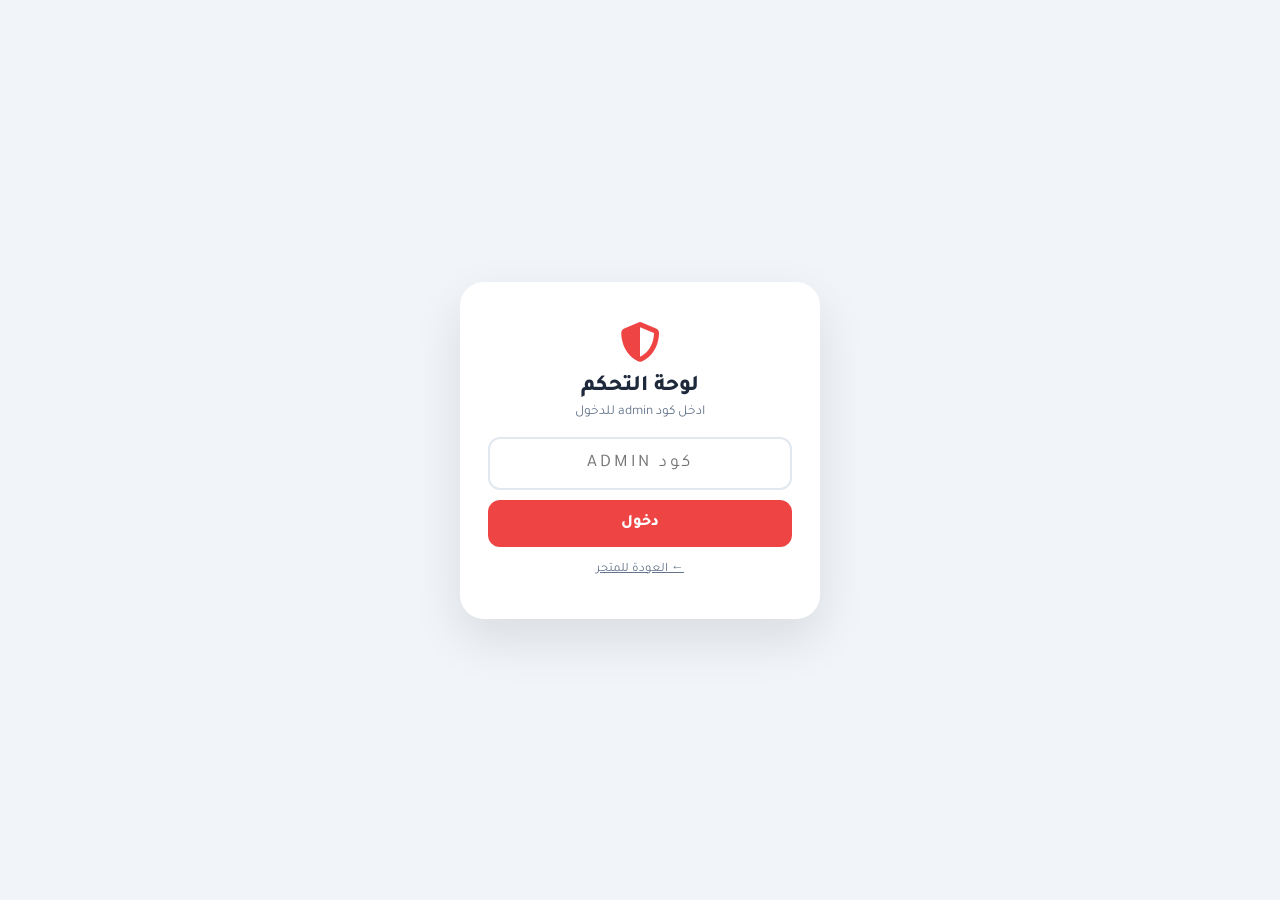
<file: default/admin.html>
<!DOCTYPE html>
<html lang="ar" dir="rtl">
<head>
<meta charset="UTF-8">
<meta name="viewport" content="width=device-width,initial-scale=1,maximum-scale=1,user-scalable=no">
<title>لوحة التحكم - متجري</title>
<link rel="stylesheet" href="fonts/fontawesome/css/all.min.css">
<link rel="stylesheet" href="fonts/fonts.css">
<link rel="stylesheet" href="css/admin.css">
</head>
<body>

<div id="loginScreen">
  <div class="login-box">
    <i class="fa-solid fa-shield-halved" style="font-size:2.5rem;color:var(--accent);margin-bottom:12px"></i>
    <h2>لوحة التحكم</h2>
    <p>ادخل كود admin للدخول</p>
    <input type="password" id="adminPass" placeholder="كود ADMIN" maxlength="20">
    <button onclick="adminLogin()">دخول</button>
    <div class="error-msg" id="loginError">⚠️ كود غير صحيح</div>
    <a href="index.html" style="display:inline-block;margin-top:12px;color:var(--text-muted);font-size:.8rem">← العودة للمتجر</a>
  </div>
</div>

<div id="app" style="display:none">
  <aside id="sidebar">
    <div class="sidebar-header">
      <i class="fa-solid fa-store"></i>
      <span>لوحة التحكم</span>
    </div>
    <nav>
      <button class="active" data-tab="dashboard" onclick="location.hash='#dashboard'"><i class="fa-solid fa-chart-simple"></i> الإحصائيات</button>
      <button data-tab="orders" onclick="location.hash='#orders'"><i class="fa-solid fa-receipt"></i> الطلبات <span id="orderBadge" style="display:none">0</span></button>
      <button data-tab="products" onclick="location.hash='#products'"><i class="fa-solid fa-box"></i> المنتجات</button>
      <button data-tab="categories" onclick="location.hash='#categories'"><i class="fa-solid fa-tags"></i> التصنيفات</button>
      <button data-tab="addProduct" onclick="location.hash='#addProduct'"><i class="fa-solid fa-plus-circle"></i> إضافة منتج</button>
      <button data-tab="settings" onclick="location.hash='#settings'"><i class="fa-solid fa-gear"></i> الإعدادات</button>
      <button data-tab="banners" onclick="location.hash='#banners'"><i class="fa-solid fa-images"></i> البانرات</button>
      <button data-tab="coupons" onclick="location.hash='#coupons'"><i class="fa-solid fa-ticket" style="color:#f59e0b"></i> أكواد الخصم <span id="couponBadge" style="display:none;background:rgba(245,158,11,.2);color:#f59e0b;font-size:.65rem;padding:1px 8px;border-radius:999px;margin-right:auto;font-weight:800">0</span></button>
      <button data-tab="appearance" onclick="location.hash='#appearance'"><i class="fa-solid fa-palette"></i> المظهر والتخطيط</button>
      <button data-tab="spinwheel" onclick="location.hash='#spinwheel'"><i class="fa-solid fa-circle-notch" style="color:#f59e0b"></i> عجلة الحظ</button>
      <button data-tab="subscription" onclick="location.hash='#subscription'"><i class="fa-solid fa-crown" style="color:#f59e0b"></i> الاشتراك <span style="font-size:.65rem;background:rgba(245,158,11,.2);color:#f59e0b;padding:1px 8px;border-radius:999px;margin-right:auto;font-weight:800">ترقية</span></button>
      <div style="position: relative;">
        <button data-tab="marketing" onclick="toggleMktSubMenu(event); if(location.hash.indexOf('marketing')===-1) location.hash='#marketing/seo'"><i class="fa-solid fa-bullhorn"></i> التسويق <i class="fa-solid fa-chevron-down" style="font-size:0.7rem; margin-right:auto; transition: transform 0.2s;" id="mktChevron"></i></button>
        <!-- Marketing Submenu Links -->
        <div id="mktSubMenu" style="display:none; flex-direction:column; background:rgba(0,0,0,0.15); padding:4px 0; border-radius:8px; margin:4px 8px; gap:2px;">
          <button class="submenu-btn" onclick="location.hash='#marketing/seo'" style="font-size:0.78rem; padding:8px 12px; font-weight:500;"><i class="fa-solid fa-magnifying-glass" style="font-size:0.7rem"></i> تحسين محركات البحث</button>
          <button class="submenu-btn" onclick="location.hash='#marketing/social'" style="font-size:0.78rem; padding:8px 12px; font-weight:500;"><i class="fa-solid fa-share-nodes" style="font-size:0.7rem"></i> التواصل والتتبع</button>
          <button class="submenu-btn" onclick="location.hash='#marketing/offers'" style="font-size:0.78rem; padding:8px 12px; font-weight:500;"><i class="fa-solid fa-tags" style="font-size:0.7rem"></i> العروض والكميات</button>
          <button class="submenu-btn" onclick="location.hash='#marketing/widgets'" style="font-size:0.78rem; padding:8px 12px; font-weight:500;"><i class="fa-solid fa-bullhorn" style="font-size:0.7rem"></i> تنبيهات وإعلانات</button>
          <button class="submenu-btn" onclick="location.hash='#marketing/reviews'" style="font-size:0.78rem; padding:8px 12px; font-weight:500;"><i class="fa-solid fa-star" style="font-size:0.7rem"></i> التقييمات</button>
          <button class="submenu-btn" onclick="location.hash='#marketing/popup'" style="font-size:0.78rem; padding:8px 12px; font-weight:500;"><i class="fa-solid fa-window-restore" style="font-size:0.7rem"></i> النافذة الترويجية</button>
        </div>
      </div>
      <button onclick="adminLogout()" style="margin-top:auto;color:#ef4444"><i class="fa-solid fa-right-from-bracket"></i> خروج</button>
    </nav>
  </aside>

  <main id="mainArea">
    <div class="topbar">
      <button id="mobileMenuBtn" onclick="toggleMobileMenu()"><i class="fa-solid fa-bars"></i></button>
      <h2 id="pageTitle">الإحصائيات</h2>
      <div style="display:flex;align-items:center;gap:8px">
        <button id="notifBtn" onclick="showNotifPanel()" style="position:relative;background:none;border:none;font-size:1.2rem;cursor:pointer;color:var(--text);padding:4px 8px"><i class="fa-solid fa-bell"></i><span id="notifBadge" style="display:none;position:absolute;top:-2px;right:-2px;background:#ef4444;color:#fff;font-size:.6rem;width:18px;height:18px;border-radius:50%;display:none;align-items:center;justify-content:center;font-weight:800">0</span></button>
        <span id="adminFeeBadge" onclick="location.hash='#subscription'" style="display:none;background:rgba(245,158,11,.15);color:#f59e0b;font-size:.65rem;font-weight:800;padding:2px 8px;border-radius:999px;white-space:nowrap;cursor:pointer"></span>
        <button onclick="topbarLogout()" title="تسجيل الخروج" style="background:none;border:none;font-size:1.1rem;cursor:pointer;color:#ef4444;padding:4px 8px;display:flex;align-items:center;gap:4px;font-family:inherit;font-weight:700"><i class="fa-solid fa-right-from-bracket"></i><span style="font-size:.75rem">خروج</span></button>
        <a href="index.html" target="_blank" class="view-store-btn"><i class="fa-solid fa-eye"></i> عرض المتجر</a>
      </div>
    </div>

    <!-- DASHBOARD -->
    <div class="tab-content active" id="tab-dashboard">
      <div class="stats-grid">
        <div class="stat-card"><i class="fa-solid fa-box"></i><div><span id="statProducts">0</span><p>المنتجات</p></div></div>
        <div class="stat-card"><i class="fa-solid fa-receipt"></i><div><span id="statOrders">0</span><p>الطلبات</p></div></div>
        <div class="stat-card"><i class="fa-solid fa-money-bill"></i><div><span id="statRevenue">₪0</span><p>الإيرادات</p></div></div>
        <div class="stat-card"><i class="fa-solid fa-users"></i><div><span id="statCustomers">0</span><p>العملاء</p></div></div>
        <div class="stat-card"><i class="fa-solid fa-users-gear" style="color:#d97706"></i><div><span id="statWholesaleCustomers">0</span><p>عملاء الجملة</p></div></div>
      </div>
      <div style="margin-top:20px">
        <h3 style="margin-bottom:10px">المبيعات اليومية (آخر 7 أيام)</h3>
        <div style="background:var(--card);border:1px solid var(--border);border-radius:14px;padding:16px;overflow-x:auto">
          <canvas id="salesChart" height="200" style="width:100%;max-height:200px"></canvas>
        </div>
      </div>
      <div style="display:grid;grid-template-columns:repeat(auto-fit,minmax(280px,1fr));gap:20px;margin-top:20px">
        <div>
          <h3 style="margin-bottom:10px">🔥 المنتجات الأكثر مبيعاً (أفضل 10)</h3>
          <div style="background:var(--card);border:1px solid var(--border);border-radius:14px;padding:16px" id="topProductsList"></div>
        </div>
        <div>
          <h3 style="margin-bottom:10px">📍 المدن الأكثر طلباً (أفضل 5)</h3>
          <div style="background:var(--card);border:1px solid var(--border);border-radius:14px;padding:16px" id="topCitiesList"></div>
        </div>
        <div>
          <h3 style="margin-bottom:10px">📅 الأيام الأكثر نشاطاً</h3>
          <div style="background:var(--card);border:1px solid var(--border);border-radius:14px;padding:16px" id="topActiveDaysList"></div>
        </div>
      </div>
      <div style="margin-top:20px">
        <h3 style="margin-bottom:10px">آخر الطلبات</h3>
        <div id="recentOrders"></div>
      </div>
    </div>

    <!-- ORDERS -->
    <div class="tab-content" id="tab-orders">
      <div class="section-header"><h3>جميع الطلبات</h3></div>
      <div id="ordersList"></div>
    </div>

    <!-- PRODUCTS -->
    <div class="tab-content" id="tab-products">
      <div class="section-header"><h3>إدارة المنتجات</h3></div>
      <div id="productsList"></div>
    </div>

    <!-- ADD PRODUCT -->
    <div class="tab-content" id="tab-addProduct">
      <div class="section-header"><h3>إضافة منتج جديد</h3></div>
      <form id="productForm" onsubmit="saveProduct(event)">
        <input type="hidden" id="editId" value="">
        <div class="form-grid">
          <div class="form-group"><label>اسم المنتج *</label><input type="text" id="pName" required></div>
          <div class="form-group"><label>السعر *</label><input type="number" id="pPrice" step="0.01" required></div>
          <div class="form-group"><label>السعر القديم</label><input type="number" id="pOldPrice" step="0.01"></div>
          <div class="form-group"><label>التصنيفات</label>
            <input type="text" id="pCatSearch" placeholder="بحث عن تصنيف..." oninput="filterCatCheckboxes()" style="width:100%;padding:8px;border:1px solid var(--border);border-radius:6px;font-family:inherit;font-size:.8rem;margin-bottom:6px;box-sizing:border-box">
            <div id="pCatList"></div>
          </div>
          <div class="form-group"><label>صور المنتج</label>
            <button type="button" class="upload-btn" onclick="uploadProductImages()" style="margin-bottom:6px"><i class="fa-solid fa-upload"></i> اختر صور (واحدة أو أكثر)</button>
            <div style="display:flex;gap:6px;margin-bottom:6px">
              <input type="text" id="pImageUrl" placeholder="أو أدخل رابط الصورة" style="flex:1;padding:8px;border:1px solid var(--border);border-radius:6px;font-family:inherit;font-size:.8rem">
              <button type="button" class="upload-btn" onclick="addImageByUrl()" style="padding:8px 14px;white-space:nowrap"><i class="fa-solid fa-link"></i> إضافة</button>
            </div>
            <div id="pImageList" style="display:flex;flex-wrap:wrap;gap:6px"></div>
          </div>
          <div class="form-group"><label>فيديو المنتج (YouTube, TikTok, Instagram, فيسبوك)</label>
            <div style="display:flex;gap:6px;margin-bottom:6px">
              <input type="text" id="pVideoUrl" placeholder="ألصق رابط الفيديو..." style="flex:1;padding:8px;border:1px solid var(--border);border-radius:6px;font-family:inherit;font-size:.8rem">
              <button type="button" class="upload-btn" onclick="addVideoUrl()" style="padding:8px 14px;white-space:nowrap"><i class="fa-solid fa-plus"></i> إضافة</button>
            </div>
            <div id="pVideoList" style="display:flex;flex-direction:column;gap:4px"></div>
          </div>
          <div class="form-group"><label>العلامة التجارية</label>
            <input type="text" id="pBrandSearch" placeholder="بحث عن علامة تجارية..." oninput="filterBrandOptions()" style="width:100%;padding:8px;border:1px solid var(--border);border-radius:6px;font-family:inherit;font-size:.8rem;margin-bottom:6px;box-sizing:border-box">
            <div id="pBrandList" style="max-height:130px;overflow-y:auto;display:flex;flex-wrap:wrap;gap:4px"></div>
          </div>
          <div class="form-group" style="display:flex;align-items:center;gap:12px;flex-wrap:wrap">
            <label style="display:flex;align-items:center;gap:8px;cursor:pointer"><input type="checkbox" id="pFeatured" style="width:16px;height:16px"> منتج مميز</label>
          </div>
          <div class="form-group"><label>الشارة الترويجية (مثل: الأكثر مبيعاً، جديد...)</label><input type="text" id="pBadge" placeholder="اكتب الشارة هنا..."></div>
        </div>
        <div class="form-group"><label>ملاحظة خاصة بالمنتج (تظهر بشكل بارز في صفحة المنتج)</label><input type="text" id="pNote" placeholder="مثال: التوصيل مجاني لفترة محدودة، أو ضمان سنتين"></div>
        <div class="form-group"><label>الميزات (واحدة في كل سطر)</label><textarea id="pFeatures" rows="3"></textarea></div>
        <div class="form-group"><label>المواصفات (الاسم : القيمة, كل مواصفة في سطر)</label><textarea id="pSpecs" rows="3" placeholder="المعالج : A18&#10;الرام : 8GB"></textarea></div>
        <div class="form-group">
          <label>الخيارات (لون، مقاس، ...)</label>
          <div id="pOptions"></div>
          <button type="button" class="btn-secondary" onclick="addOption()" style="padding:6px 12px;font-size:.8rem;margin-top:4px"><i class="fa-solid fa-plus"></i> إضافة خيار جديد</button>
        </div>
        <div style="display:flex;gap:10px;margin-top:12px">
          <button type="submit" class="btn-primary" id="submitBtn">حفظ المنتج</button>
          <button type="button" class="btn-secondary" onclick="resetForm()">إعادة تعيين</button>
        </div>
      </form>
    </div>

    <!-- CATEGORIES -->
    <div class="tab-content" id="tab-categories">
      <div class="section-header"><h3>إدارة التصنيفات</h3></div>
      <div style="background:var(--card);border:1px solid var(--border);border-radius:14px;padding:18px;margin-bottom:16px">
        <div class="form-group"><label>اسم التصنيف</label><input type="text" id="catName" placeholder="مثال: جوالات"></div>
        <div class="form-group"><label>صورة التصنيف</label>
          <div style="display:flex;gap:10px;align-items:center">
            <input type="text" id="catImage" placeholder="رابط الصورة أو ارفع صورة" style="flex:1">
            <button class="btn-secondary" onclick="uploadCatImage()"><i class="fa-solid fa-upload"></i></button>
            <img id="catImagePreview" style="width:48px;height:48px;border-radius:10px;object-fit:cover;display:none;border:2px solid var(--border)">
          </div>
        </div>
        <div class="form-group"><label style="display:flex;align-items:center;gap:8px;cursor:pointer"><input type="checkbox" id="catIsBrand" style="width:16px;height:16px"> علامة تجارية (يظهر في فلتر الماركات)</label></div>
        <div style="display:flex;gap:8px">
          <button class="btn-primary" id="catSubmitBtn" onclick="addCategory()"><i class="fa-solid fa-plus"></i> إضافة تصنيف</button>
          <button class="btn-secondary" id="catCancelBtn" onclick="cancelEditCategory()" style="display:none"><i class="fa-solid fa-xmark"></i> إلغاء</button>
        </div>
      </div>
      <!-- Search & Bulk selection tools -->
      <div style="display:flex;gap:10px;align-items:center;margin-bottom:12px;flex-wrap:wrap;background:var(--card);border:1px solid var(--border);border-radius:12px;padding:12px">
        <div style="position:relative;flex:1;min-width:200px">
          <input type="text" id="catSearchInput" placeholder="ابحث عن تصنيف..." oninput="renderCategoriesList()" style="width:100%;padding:8px 12px 8px 35px;border:1.5px solid var(--border);border-radius:8px;font-family:inherit;font-size:.85rem">
          <i class="fa-solid fa-magnifying-glass" style="position:absolute;left:12px;top:50%;transform:translateY(-50%);color:var(--text-muted);pointer-events:none"></i>
        </div>
        <div style="display:flex;gap:8px;align-items:center">
          <label style="display:flex;align-items:center;gap:6px;cursor:pointer;font-size:.82rem;font-weight:700">
            <input type="checkbox" id="selectAllCatsBtn" onchange="toggleSelectAllCats(this)" style="width:16px;height:16px"> تحديد الكل
          </label>
          <button id="bulkDeleteCatsBtn" class="btn-secondary" onclick="bulkDeleteCategories()" style="padding:6px 12px;font-size:.78rem;color:#ef4444;border-color:rgba(239,68,68,.3);display:none;align-items:center;gap:4px">
            <i class="fa-solid fa-trash"></i> حذف المحدد
          </button>
        </div>
      </div>
      <div id="categoriesList"></div>
    </div>

    <!-- SETTINGS -->
    <div class="tab-content" id="tab-settings">
      <div class="section-header"><h3>الإعدادات</h3></div>
      <div class="settings-grid">
        <div class="card"><h4><i class="fa-solid fa-store"></i> معلومات الهيدر والشعار</h4>
          <div class="form-group"><label>اسم المتجر</label><input type="text" id="setStoreName" value="متجري"></div>
          <div class="form-group"><label>وصف المتجر (Tagline)</label><input type="text" id="setStoreTagline" placeholder="اختر منتجك المفضل"></div>
          <div class="form-group"><label>طريقة عرض الهيدر والشعار</label>
            <select id="setHeaderDisplayMode" style="width:100%;padding:8px 10px;border:1.5px solid var(--border);border-radius:8px;font-family:inherit;font-size:.85rem">
              <option value="both">إظهار الشعار + اسم المتجر والوصف</option>
              <option value="logo_only">إظهار الشعار فقط</option>
              <option value="text_only">إظهار اسم المتجر والوصف فقط (إخفاء الشعار)</option>
              <option value="none">إخفاء الشعار والاسم والوصف بالكامل</option>
            </select>
          </div>
          <div class="form-group"><label>صورة الشعار</label>
            <div style="display:flex;gap:10px;align-items:center;flex-wrap:wrap">
              <img id="setLogoPreview" class="preview-img" style="width:60px;height:60px;border-radius:12px;object-fit:cover;border:1px solid var(--border);display:none">
              <button type="button" class="btn-secondary" onclick="document.getElementById('logoUpload').click()"><i class="fa-solid fa-upload"></i> تغيير الشعار</button>
              <button type="button" class="btn-danger" id="removeLogoBtn" onclick="removeSettingLogo()" style="display:none;padding:8px 12px;font-size:.8rem"><i class="fa-solid fa-trash"></i> إزالة الشعار</button>
              <input type="file" id="logoUpload" accept="image/*" style="display:none" onchange="uploadSettingLogo(event)">
            </div>
          </div>
        </div>
        <div class="card"><h4><i class="fa-solid fa-sliders"></i> إعدادات العامة وخلفية الهيدر</h4>
          <div class="form-group"><label>كود تجار الجملة</label><input type="text" id="setWholesaleCode"></div>
          <div class="form-group"><label>العملة</label><input type="text" id="setCurrency" maxlength="5"></div>
          <div class="form-group"><label>اللون الأساسي</label><div style="display:flex;gap:8px;align-items:center"><input type="color" id="setAccent" value="#ef4444" oninput="document.getElementById('setAccentVal').textContent=this.value" style="width:44px;height:40px;border:none;border-radius:6px;cursor:pointer;padding:0;background:none"><span style="font-size:.75rem;color:var(--text-muted)" id="setAccentVal">#ef4444</span></div></div>
          <div class="form-group"><label>خلفية الهيدر</label>
            <div style="display:flex;gap:10px;align-items:center">
              <button type="button" class="btn-secondary" onclick="document.getElementById('bgUpload').click()"><i class="fa-solid fa-image"></i> تغيير الخلفية</button>
              <button type="button" class="btn-danger" onclick="removeBg()" style="padding:8px 12px;font-size:.8rem"><i class="fa-solid fa-trash"></i> إزالة الخلفية</button>
              <input type="file" id="bgUpload" accept="image/*" style="display:none" onchange="uploadBg(event)">
            </div>
          </div>
          <button type="button" class="btn-primary" onclick="saveSettings()" style="margin-top:16px;width:100%"><i class="fa-solid fa-floppy-disk"></i> حفظ الإعدادات والشعار</button>
        </div>
        <div class="card"><h4><i class="fa-solid fa-database"></i> البيانات</h4>
          <div class="form-group" style="display:flex;gap:10px;flex-wrap:wrap">
            <button class="btn-primary" onclick="exportAllData()"><i class="fa-solid fa-file-export"></i> تصدير كل البيانات</button>
            <button class="btn-secondary" onclick="document.getElementById('importDataFile').click()"><i class="fa-solid fa-file-import"></i> استيراد</button>
            <input type="file" id="importDataFile" accept=".json" style="display:none" onchange="importAllData(event)">
            <button class="btn-danger" onclick="resetAllData()"><i class="fa-solid fa-trash"></i> إعادة تعيين الكل</button>
          </div>
          <div id="dataStatus" style="font-size:.8rem;color:var(--text-muted);margin-top:8px"></div>
        </div>
        <div class="card"><h4><i class="fa-solid fa-truck"></i> مناطق التوصيل</h4>
          <div style="display:flex;gap:8px;margin-bottom:10px">
            <input type="text" id="zoneName" placeholder="اسم المنطقة" style="flex:1;padding:8px;border:1.5px solid var(--border);border-radius:8px;font-family:inherit;font-size:.85rem">
            <input type="number" id="zonePrice" placeholder="السعر" min="0" step="0.5" style="width:80px;padding:8px;border:1.5px solid var(--border);border-radius:8px;font-family:inherit;font-size:.85rem">
            <button class="btn-primary" onclick="addZone()" style="padding:8px 14px;font-size:.8rem"><i class="fa-solid fa-plus"></i></button>
          </div>
          <div id="zonesList"></div>
        </div>
        <div class="card" style="grid-column:1/-1;background:linear-gradient(135deg,#0f172a,#1e293b);color:#fff;border:1px solid #334155">
          <div style="display:flex;justify-content:space-between;align-items:center;margin-bottom:12px;flex-wrap:wrap;gap:8px">
            <h4 style="color:#fff;margin:0"><i class="fa-solid fa-crown" style="color:#f59e0b"></i> اشتراك المتجر والترقية (SaaS Billing)</h4>
            <a href="../../agency/index.html" target="_blank" style="font-size:.75rem;color:#3b82f6;text-decoration:none;font-weight:700;display:inline-flex;align-items:center;gap:4px"><i class="fa-solid fa-up-right-from-square"></i> منصة الشركة الرئيسيّة</a>
          </div>
          <div id="adminStandaloneSubStatus"></div>
        </div>
      </div>
      <button class="btn-primary" onclick="saveSettings()" style="margin-top:16px"><i class="fa-solid fa-floppy-disk"></i> حفظ الإعدادات</button>
    </div>

    <!-- APPEARANCE -->
    <div class="tab-content" id="tab-appearance">
      <div class="section-header">
        <h3>المظهر والتخطيط</h3>
        <div style="margin-right:auto;display:flex;gap:8px;flex-wrap:wrap">
          <button class="btn-secondary" onclick="resetAppearance()"><i class="fa-solid fa-rotate-left"></i> إعادة تعيين</button>
          <button class="btn-secondary" onclick="exportAppearance()"><i class="fa-solid fa-file-export"></i> تصدير</button>
          <button class="btn-secondary" onclick="document.getElementById('importAppearanceFile').click()"><i class="fa-solid fa-file-import"></i> استيراد</button>
          <input type="file" id="importAppearanceFile" accept=".json" style="display:none" onchange="importAppearance(event)">
          <button class="btn-primary" onclick="saveAppearance()"><i class="fa-solid fa-floppy-disk"></i> حفظ المظهر</button>
        </div>
      </div>

      <div style="display:flex;gap:16px;align-items:flex-start;margin-top:16px">
      <div class="appearance-layout" style="flex:1;min-width:0">
        <nav class="appearance-nav">
          <button class="app-nav-btn active" data-sec="presets" onclick="switchAppSec(this)"><i class="fa-solid fa-wand-magic-sparkles"></i> الثيمات الجاهزة</button>
          <button class="app-nav-btn" data-sec="colors" onclick="switchAppSec(this)"><i class="fa-solid fa-palette"></i> الألوان</button>
          <button class="app-nav-btn" data-sec="typography" onclick="switchAppSec(this)"><i class="fa-solid fa-font"></i> الخطوط</button>
          <button class="app-nav-btn" data-sec="layout" onclick="switchAppSec(this)"><i class="fa-solid fa-columns"></i> التخطيط</button>
          <button class="app-nav-btn" data-sec="images" onclick="switchAppSec(this)"><i class="fa-solid fa-image"></i> صور المنتجات</button>
          <button class="app-nav-btn" data-sec="cards" onclick="switchAppSec(this)"><i class="fa-solid fa-border-all"></i> البطاقات والأزرار</button>
          <button class="app-nav-btn" data-sec="header" onclick="switchAppSec(this)"><i class="fa-solid fa-mobile-screen"></i> الهيدر</button>
          <button class="app-nav-btn" data-sec="nav" onclick="switchAppSec(this)"><i class="fa-solid fa-bars"></i> التنقل السفلي</button>
          <button class="app-nav-btn" data-sec="product" onclick="switchAppSec(this)"><i class="fa-solid fa-tags"></i> عناصر المنتج</button>
          <button class="app-nav-btn" data-sec="spacing" onclick="switchAppSec(this)"><i class="fa-solid fa-arrows-left-right"></i> المسافات</button>
        </nav>

        <div class="appearance-panels">
          <!-- PRESETS -->
          <section class="app-panel active" id="appsec-presets">
            <h4 class="app-sec-title"><i class="fa-solid fa-wand-magic-sparkles"></i> ثيمات جاهزة</h4>
            <p class="app-sec-desc">اختر ثيماً جاهزاً يطبّق مجموعة متناسقة من الألوان والخطوط دفعة واحدة.</p>
            <div class="preset-grid" id="presetGrid"></div>
          </section>

          <!-- COLORS -->
          <section class="app-panel" id="appsec-colors">
            <h4 class="app-sec-title"><i class="fa-solid fa-palette"></i> الألوان</h4>
            <div class="app-fields">
              <div class="app-field"><label>اللون الأساسي (Accent)</label><div class="color-row"><input type="color" id="appAccent" oninput="updVal('appAccent');previewAppearance();liveAppPreview()"><span id="appAccentVal" class="color-val">#ef4444</span></div></div>
              <div class="app-field"><label>لون التمرير (Accent Hover)</label><div class="color-row"><input type="color" id="appAccentHover" oninput="updVal('appAccentHover');previewAppearance();liveAppPreview()"><span id="appAccentHoverVal" class="color-val">#dc2626</span></div></div>
              <div class="app-field"><label>لون الخلفية</label><div class="color-row"><input type="color" id="appBgColor" oninput="updVal('appBgColor');previewAppearance();liveAppPreview()"><span id="appBgColorVal" class="color-val">#f8fafc</span></div></div>
              <div class="app-field"><label>لون البطاقات</label><div class="color-row"><input type="color" id="appCardColor" oninput="updVal('appCardColor');previewAppearance();liveAppPreview()"><span id="appCardColorVal" class="color-val">#ffffff</span></div></div>
              <div class="app-field"><label>لون النصوص</label><div class="color-row"><input type="color" id="appTextColor" oninput="updVal('appTextColor');previewAppearance();liveAppPreview()"><span id="appTextColorVal" class="color-val">#1e293b</span></div></div>
              <div class="app-field"><label>لون النصوص الخافتة</label><div class="color-row"><input type="color" id="appTextMuted" oninput="updVal('appTextMuted');previewAppearance();liveAppPreview()"><span id="appTextMutedVal" class="color-val">#64748b</span></div></div>
              <div class="app-field"><label>لون الحدود</label><div class="color-row"><input type="color" id="appBorderColor" oninput="updVal('appBorderColor');previewAppearance();liveAppPreview()"><span id="appBorderColorVal" class="color-val">#e2e8f0</span></div></div>
              <div class="app-field"><label>لون السعر</label><div class="color-row"><input type="color" id="appPriceColor" oninput="updVal('appPriceColor');previewAppearance();liveAppPreview()"><span id="appPriceColorVal" class="color-val">#ef4444</span></div></div>
              <div class="app-field"><label>لون شارة الخصم</label><div class="color-row"><input type="color" id="appSaleColor" oninput="updVal('appSaleColor');previewAppearance();liveAppPreview()"><span id="appSaleColorVal" class="color-val">#ef4444</span></div></div>
              <div class="app-field"><label>لون النجاح (تأكيد/وتساب)</label><div class="color-row"><input type="color" id="appSuccessColor" oninput="updVal('appSuccessColor');previewAppearance();liveAppPreview()"><span id="appSuccessColorVal" class="color-val">#10b981</span></div></div>
              <div class="app-field app-field-full"><label style="display:flex;align-items:center;gap:8px;cursor:pointer"><input type="checkbox" id="appDarkMode" onchange="previewAppearance();liveAppPreview()"> تفعيل الوضع الداكن افتراضياً</label></div>
            </div>
          </section>

          <!-- TYPOGRAPHY -->
          <section class="app-panel" id="appsec-typography">
            <h4 class="app-sec-title"><i class="fa-solid fa-font"></i> الخطوط</h4>
            <div class="app-fields">
              <div class="app-field"><label>خط العناوين</label><select id="appFontHeading" onchange="previewAppearance();liveAppPreview()"><option value="'Tajawal',sans-serif">Tajawal</option><option value="'Cairo',sans-serif">Cairo</option><option value="'Amiri',serif">Amiri</option><option value="'Noto Sans Arabic',sans-serif">Noto Sans Arabic</option><option value="'Almarai',sans-serif">Almarai</option></select></div>
              <div class="app-field"><label>خط المحتوى</label><select id="appFontBody" onchange="previewAppearance();liveAppPreview()"><option value="'Tajawal',sans-serif">Tajawal</option><option value="'Cairo',sans-serif">Cairo</option><option value="'Amiri',serif">Amiri</option><option value="'Noto Sans Arabic',sans-serif">Noto Sans Arabic</option><option value="'Almarai',sans-serif">Almarai</option></select></div>
              <div class="app-field"><label>حجم الخط الأساسي</label><div class="color-row"><input type="range" id="appFontSize" min="13" max="18" value="15" oninput="updVal('appFontSize','px');previewAppearance();liveAppPreview()"><span id="appFontSizeVal" class="color-val">15px</span></div></div>
              <div class="app-field"><label>مقياس العناوين</label><div class="color-row"><input type="range" id="appHeadingScale" min="90" max="130" value="100" oninput="updVal('appHeadingScale','%');previewAppearance();liveAppPreview()"><span id="appHeadingScaleVal" class="color-val">100%</span></div></div>
              <div class="app-field"><label>وزن الخط</label><select id="appFontWeight" onchange="previewAppearance();liveAppPreview()"><option value="400">عادي</option><option value="500">متوسط</option><option value="700" selected>عريض</option><option value="800">عريض جداً</option></select></div>
              <div class="app-field"><label>ارتفاع السطر</label><div class="color-row"><input type="range" id="appLineHeight" min="13" max="20" value="15" oninput="updVal('appLineHeight','.');previewAppearance();liveAppPreview()"><span id="appLineHeightVal" class="color-val">1.5</span></div></div>
            </div>
          </section>

          <!-- LAYOUT -->
          <section class="app-panel" id="appsec-layout">
            <h4 class="app-sec-title"><i class="fa-solid fa-columns"></i> تخطيط الصفحة الرئيسية</h4>
            <div class="app-fields">
              <div class="app-field app-field-full app-toggles">
                <label class="app-toggle"><input type="checkbox" id="appShowBanners" onchange="previewAppearance();liveAppPreview()"> البانرات</label>
                <label class="app-toggle"><input type="checkbox" id="appShowFlashSales" onchange="previewAppearance();liveAppPreview()"> عروض فلاش</label>
                <label class="app-toggle"><input type="checkbox" id="appShowFeatured" onchange="previewAppearance();liveAppPreview()"> المميزة</label>
                <label class="app-toggle"><input type="checkbox" id="appShowCategories" onchange="previewAppearance();liveAppPreview()"> التصنيفات</label>
                <label class="app-toggle"><input type="checkbox" id="appShowBrands" onchange="previewAppearance();liveAppPreview()"> الماركات</label>
              </div>
              <div class="app-field"><label>أعمدة (كمبيوتر)</label><select id="appGridColsDesktop" onchange="previewAppearance();liveAppPreview()"><option value="3">3</option><option value="4">4</option><option value="5" selected>5</option><option value="6">6</option><option value="7">7</option></select></div>
              <div class="app-field"><label>أعمدة (تابلت)</label><select id="appGridColsTablet" onchange="previewAppearance();liveAppPreview()"><option value="2">2</option><option value="3" selected>3</option><option value="4">4</option></select></div>
              <div class="app-field"><label>أعمدة (جوال)</label><select id="appGridColsMobile" onchange="previewAppearance();liveAppPreview()"><option value="1">1</option><option value="2" selected>2</option><option value="3">3</option></select></div>
              <div class="app-field"><label>تباعد الشبكة</label><div class="color-row"><input type="range" id="appGridGap" min="6" max="24" value="14" oninput="updVal('appGridGap','px');previewAppearance();liveAppPreview()"><span id="appGridGapVal" class="color-val">14px</span></div></div>
            </div>
          </section>

          <!-- IMAGES -->
          <section class="app-panel" id="appsec-images">
            <h4 class="app-sec-title"><i class="fa-solid fa-image"></i> صور المنتجات</h4>
            <div class="app-fields">
              <div class="app-field"><label>نسبة الصورة</label><select id="appImgRatio" onchange="previewAppearance();liveAppPreview()"><option value="1">مربع 1:1</option><option value="4/3">4:3</option><option value="3/4" selected>3:4 عمودي</option><option value="2/3">2:3 عمودي مطول</option><option value="9/16">9:16 عمودي كامل</option><option value="16/9">16:9 عرضي</option><option value="3/2">3:2 عرضي كلاسيكي</option><option value="5/4">5:4 شبه مربع</option></select></div>
              <div class="app-field"><label>زوايا الصورة</label><div class="color-row"><input type="range" id="appImgRadius" min="0" max="24" value="12" oninput="updVal('appImgRadius','px');previewAppearance();liveAppPreview()"><span id="appImgRadiusVal" class="color-val">12px</span></div></div>
              <div class="app-field app-field-full app-toggles">
                <label class="app-toggle"><input type="checkbox" id="appImgHoverZoom" onchange="previewAppearance();liveAppPreview()"> تكبير عند التحويم</label>
                <label class="app-toggle"><input type="checkbox" id="appImgLazyLoad" onchange="previewAppearance();liveAppPreview()"> تحميل كسول</label>
              </div>
            </div>
          </section>

          <!-- CARDS & BUTTONS -->
          <section class="app-panel" id="appsec-cards">
            <h4 class="app-sec-title"><i class="fa-solid fa-border-all"></i> البطاقات والأزرار</h4>
            <div class="app-fields">
              <div class="app-field"><label>زوايا البطاقات</label><div class="color-row"><input type="range" id="appCardRadius" min="0" max="28" value="16" oninput="updVal('appCardRadius','px');previewAppearance();liveAppPreview()"><span id="appCardRadiusVal" class="color-val">16px</span></div></div>
              <div class="app-field"><label>زوايا الأزرار</label><div class="color-row"><input type="range" id="appBtnRadius" min="0" max="28" value="12" oninput="updVal('appBtnRadius','px');previewAppearance();liveAppPreview()"><span id="appBtnRadiusVal" class="color-val">12px</span></div></div>
              <div class="app-field"><label>ستايل البطاقة</label><select id="appCardStyle" onchange="previewAppearance();liveAppPreview()"><option value="shadow" selected>ظل</option><option value="outline">إطار</option><option value="flat">مسطح</option></select></div>
              <div class="app-field"><label>ستايل الزر</label><select id="appBtnStyle" onchange="previewAppearance();liveAppPreview()"><option value="solid" selected>معبأ</option><option value="outline">إطار</option><option value="soft">ناعم</option></select></div>
              <div class="app-field app-field-full app-toggles">
                <label class="app-toggle"><input type="checkbox" id="appShadows" onchange="previewAppearance();liveAppPreview()"> تفعيل الظلال</label>
              </div>
              <div class="app-field"><label>شدة الظل</label><div class="color-row"><input type="range" id="appShadowIntensity" min="0" max="200" value="100" oninput="updVal('appShadowIntensity','%');previewAppearance();liveAppPreview()"><span id="appShadowIntensityVal" class="color-val">100%</span></div></div>
            </div>
          </section>

          <!-- HEADER -->
          <section class="app-panel" id="appsec-header">
            <h4 class="app-sec-title"><i class="fa-solid fa-mobile-screen"></i> الهيدر</h4>
            <div id="admin-header-deco"></div>
            <div class="app-fields">
              <div class="app-field app-field-full app-toggles">
                <label class="app-toggle"><input type="checkbox" id="appStickyHeader" onchange="previewAppearance();liveAppPreview()"> هيدر ثابت</label>
                <label class="app-toggle"><input type="checkbox" id="appShowSearch" onchange="previewAppearance();liveAppPreview()"> زر البحث</label>
                <label class="app-toggle"><input type="checkbox" id="appShowWishlist" onchange="previewAppearance();liveAppPreview()"> المفضلة</label>
              </div>
              <div class="app-field"><label>بداية تدرج الهيدر</label><div class="color-row"><input type="color" id="appHeaderFrom" oninput="updVal('appHeaderFrom');previewAppearance();liveAppPreview()"><span id="appHeaderFromVal" class="color-val">#ef4444</span></div></div>
              <div class="app-field"><label>نهاية تدرج الهيدر</label><div class="color-row"><input type="color" id="appHeaderTo" oninput="updVal('appHeaderTo');previewAppearance();liveAppPreview()"><span id="appHeaderToVal" class="color-val">#dc2626</span></div></div>
              <div class="app-field"><label>لون نص الهيدر</label><div class="color-row"><input type="color" id="appHeaderText" oninput="updVal('appHeaderText');previewAppearance();liveAppPreview()"><span id="appHeaderTextVal" class="color-val">#ffffff</span></div></div>
              <div class="app-field"><label>ارتفاع الهيدر</label><div class="color-row"><input type="range" id="appHeaderPadding" min="20" max="70" value="40" oninput="updVal('appHeaderPadding','px');previewAppearance();liveAppPreview()"><span id="appHeaderPaddingVal" class="color-val">40px</span></div></div>
            </div>
          </section>

          <!-- NAV -->
          <section class="app-panel" id="appsec-nav">
            <h4 class="app-sec-title"><i class="fa-solid fa-bars"></i> التنقل السفلي</h4>
            <div class="app-fields">
              <div class="app-field"><label>النمط</label><select id="appNavStyle" onchange="previewAppearance();liveAppPreview()"><option value="default" selected>افتراضي</option><option value="pill">أقراص</option><option value="minimal">مبسط</option></select></div>
              <div class="app-field app-field-full app-toggles">
                <label class="app-toggle"><input type="checkbox" id="appShowCartCount" onchange="previewAppearance();liveAppPreview()"> عداد السلة</label>
                <label class="app-toggle"><input type="checkbox" id="appShowNavLabels" onchange="previewAppearance();liveAppPreview()"> تسميات الأيقونات</label>
              </div>
              <div class="app-field"><label>خلفية التنقل</label><div class="color-row"><input type="color" id="appNavBg" oninput="updVal('appNavBg');previewAppearance();liveAppPreview()"><span id="appNavBgVal" class="color-val">#ffffff</span></div></div>
              <div class="app-field"><label>لون العنصر النشط</label><div class="color-row"><input type="color" id="appNavActive" oninput="updVal('appNavActive');previewAppearance();liveAppPreview()"><span id="appNavActiveVal" class="color-val">#ef4444</span></div></div>
            </div>
          </section>

          <!-- PRODUCT ELEMENTS -->
          <section class="app-panel" id="appsec-product">
            <h4 class="app-sec-title"><i class="fa-solid fa-tags"></i> عناصر المنتج</h4>
            <div class="app-fields">
              <div class="app-field app-field-full app-toggles">
                <label class="app-toggle"><input type="checkbox" id="appShowBrand" onchange="previewAppearance();liveAppPreview()"> الماركة</label>
                <label class="app-toggle"><input type="checkbox" id="appShowOldPrice" onchange="previewAppearance();liveAppPreview()"> السعر القديم</label>
                <label class="app-toggle"><input type="checkbox" id="appShowDiscountBadge" onchange="previewAppearance();liveAppPreview()"> شارة الخصم</label>
                <label class="app-toggle"><input type="checkbox" id="appShowQuickAdd" onchange="previewAppearance();liveAppPreview()"> زر الإضافة السريعة</label>
              </div>
            </div>
          </section>

          <!-- SPACING -->
          <section class="app-panel" id="appsec-spacing">
            <h4 class="app-sec-title"><i class="fa-solid fa-arrows-left-right"></i> المسافات</h4>
            <div class="app-fields">
              <div class="app-field"><label>هامش الصفحة</label><div class="color-row"><input type="range" id="appPagePadding" min="0" max="32" value="16" oninput="updVal('appPagePadding','px');previewAppearance();liveAppPreview()"><span id="appPagePaddingVal" class="color-val">16px</span></div></div>
              <div class="app-field"><label>تباعد الأقسام</label><div class="color-row"><input type="range" id="appSectionGap" min="8" max="48" value="24" oninput="updVal('appSectionGap','px');previewAppearance();liveAppPreview()"><span id="appSectionGapVal" class="color-val">24px</span></div></div>
            </div>
          </section>
        </div>
      </div>
      <div class="app-preview-wrap" style="width:260px;flex-shrink:0;position:sticky;top:80px;align-self:flex-start">
        <div style="font-size:.75rem;font-weight:800;color:#64748b;margin-bottom:6px;display:flex;align-items:center;gap:6px"><i class="fa-solid fa-eye" style="color:#8b5cf6"></i> معاينة حية</div>
        <div class="app-preview-box" id="appPreviewBox"></div>
        <div style="margin-top:6px;font-size:.6rem;color:#94a3b8;text-align:center">التغييرات تظهر فوراً</div>
      </div>
      </div>
      <div id="appearanceStatus" style="font-size:.8rem;color:var(--text-muted);margin-top:12px"></div>
    </div>

    <!-- BANNERS -->
    <div class="tab-content" id="tab-banners">
      <div class="section-header"><h3>البانرات الإعلانية</h3></div>
      <div id="bannersFullPage" style="padding:16px 0">
        <p style="color:var(--text-muted)">جاري تحميل إدارة البانرات...</p>
      </div>
    </div>

    <!-- COUPONS -->
    <div class="tab-content" id="tab-coupons">
      <div class="section-header">
        <h3><i class="fa-solid fa-ticket" style="color:#f59e0b"></i> إدارة أكواد الخصم والكوبونات</h3>
        <div style="display:flex;gap:8px;flex-wrap:wrap">
          <button class="btn-secondary" onclick="exportCoupons()"><i class="fa-solid fa-file-export"></i> تصدير</button>
          <button class="btn-secondary" onclick="document.getElementById('importCouponsFile').click()"><i class="fa-solid fa-file-import"></i> استيراد</button>
          <input type="file" id="importCouponsFile" accept=".json" style="display:none" onchange="importCoupons(event)">
          <button class="btn-primary" onclick="openCouponForm()"><i class="fa-solid fa-plus"></i> كوبون جديد</button>
        </div>
      </div>

      <!-- إحصائيات سريعة -->
      <div class="stats-grid" style="grid-template-columns:repeat(auto-fit,minmax(180px,1fr));margin-bottom:20px">
        <div class="stat-card"><i class="fa-solid fa-ticket" style="color:#f59e0b"></i><div><span id="statCouponsTotal">0</span><p>إجمالي الكوبونات</p></div></div>
        <div class="stat-card"><i class="fa-solid fa-circle-check" style="color:#16a34a"></i><div><span id="statCouponsActive">0</span><p>النشطة</p></div></div>
        <div class="stat-card"><i class="fa-solid fa-clock" style="color:#ef4444"></i><div><span id="statCouponsExpired">0</span><p>منتهية الصلاحية</p></div></div>
        <div class="stat-card"><i class="fa-solid fa-coins" style="color:#3b82f6"></i><div><span id="statCouponsUsed">0</span><p>مجموع الاستخدامات</p></div></div>
      </div>

      <!-- أدوات الفلترة والبحث -->
      <div class="card" style="margin-bottom:20px;padding:14px">
        <div style="display:grid;grid-template-columns:repeat(auto-fit,minmax(200px,1fr));gap:10px;align-items:end">
          <div class="form-group" style="margin:0">
            <label style="font-size:.8rem;font-weight:700;margin-bottom:4px;display:block"><i class="fa-solid fa-search"></i> بحث</label>
            <input type="text" id="couponSearch" placeholder="بحث بالكود أو الوصف..." oninput="renderAdminCoupons()" style="padding:8px;border:1.5px solid var(--border);border-radius:8px;font-family:inherit;font-size:.85rem;width:100%">
          </div>
          <div class="form-group" style="margin:0">
            <label style="font-size:.8rem;font-weight:700;margin-bottom:4px;display:block"><i class="fa-solid fa-filter"></i> الحالة</label>
            <select id="couponStatusFilter" onchange="renderAdminCoupons()" style="padding:8px;border:1.5px solid var(--border);border-radius:8px;font-family:inherit;font-size:.85rem;width:100%;background:var(--card);color:var(--text)">
              <option value="">جميع الحالات</option>
              <option value="active">نشط</option>
              <option value="expired">منتهي</option>
              <option value="exhausted">مستنفذ</option>
              <option value="not_started">لم يبدأ</option>
              <option value="inactive">متوقف</option>
            </select>
          </div>
          <div class="form-group" style="margin:0">
            <label style="font-size:.8rem;font-weight:700;margin-bottom:4px;display:block"><i class="fa-solid fa-layer-group"></i> النوع</label>
            <select id="couponTypeFilter" onchange="renderAdminCoupons()" style="padding:8px;border:1.5px solid var(--border);border-radius:8px;font-family:inherit;font-size:.85rem;width:100%;background:var(--card);color:var(--text)">
              <option value="">الكل</option>
              <option value="percent">نسبة مئوية %</option>
              <option value="fixed">قيمة ثابتة</option>
              <option value="freeship">شحن مجاني</option>
            </select>
          </div>
          <div class="form-group" style="margin:0">
            <label style="font-size:.8rem;font-weight:700;margin-bottom:4px;display:block"><i class="fa-solid fa-sort"></i> ترتيب حسب</label>
            <select id="couponSortBy" onchange="renderAdminCoupons()" style="padding:8px;border:1.5px solid var(--border);border-radius:8px;font-family:inherit;font-size:.85rem;width:100%;background:var(--card);color:var(--text)">
              <option value="createdAt">الأحدث إنشاءً</option>
              <option value="endDate">الأقرب انتهاءً</option>
              <option value="uses">الأكثر استخداماً</option>
              <option value="value">الأعلى قيمة</option>
              <option value="code">الكود (أ-ي)</option>
            </select>
          </div>
          <button class="btn-secondary" onclick="clearCouponFilters()" style="padding:8px 14px;font-size:.85rem"><i class="fa-solid fa-rotate-left"></i> مسح الفلاتر</button>
        </div>
      </div>

      <!-- قائمة الكوبونات -->
      <div id="adminCouponsList" style="display:flex;flex-direction:column;gap:12px"></div>
    </div>

    <!-- نموذج إضافة/تعديل كوبون (Modal) -->
    <div id="couponFormModal" style="display:none;position:fixed;inset:0;background:rgba(0,0,0,.5);z-index:10000;align-items:center;justify-content:center;padding:16px">
      <div id="couponFormCard" style="background:var(--card);border-radius:18px;width:100%;max-width:680px;max-height:90vh;overflow-y:auto;border:1px solid var(--border);box-shadow:0 25px 50px rgba(0,0,0,.25)">
        <div style="padding:18px 20px;border-bottom:1px solid var(--border);display:flex;align-items:center;gap:10px">
          <div style="width:40px;height:40px;border-radius:12px;background:linear-gradient(135deg,#f59e0b,#ef4444);display:flex;align-items:center;justify-content:center;color:#fff;font-size:1.1rem"><i class="fa-solid fa-ticket"></i></div>
          <h3 id="couponFormTitle" style="margin:0;flex:1;font-size:1.05rem">كوبون خصم جديد</h3>
          <button onclick="closeCouponForm()" style="background:none;border:none;font-size:1.2rem;cursor:pointer;color:var(--text-muted);padding:4px 8px"><i class="fa-solid fa-xmark"></i></button>
        </div>
        <div style="padding:20px">
          <form id="couponForm" onsubmit="submitCouponForm(event)">
            <input type="hidden" id="cpnId">
            <div class="form-grid" style="display:grid;grid-template-columns:repeat(auto-fit,minmax(220px,1fr));gap:14px">
              <div class="form-group" style="grid-column:1/-1">
                <label style="font-size:.85rem;font-weight:700;margin-bottom:5px;display:block">كود الكوبون * <span style="font-weight:400;color:var(--text-muted);font-size:.75rem">(يدخل المستخدم هذا الكود)</span></label>
                <div style="display:flex;gap:6px">
                  <input type="text" id="cpnCode" required placeholder="مثال: SAVE20 أو EID100" style="flex:1;padding:10px;border:1.5px solid var(--border);border-radius:8px;font-family:inherit;font-size:.9rem;text-transform:uppercase;letter-spacing:.5px">
                  <button type="button" onclick="generateCouponCode()" class="btn-secondary" style="padding:10px 14px;font-size:.85rem"><i class="fa-solid fa-wand-magic-sparkles"></i> توليد</button>
                </div>
              </div>
              <div class="form-group">
                <label style="font-size:.85rem;font-weight:700;margin-bottom:5px;display:block">نوع الخصم *</label>
                <select id="cpnType" onchange="toggleCpnValueField()" required style="width:100%;padding:10px;border:1.5px solid var(--border);border-radius:8px;font-family:inherit;font-size:.9rem;background:var(--card);color:var(--text)">
                  <option value="percent">نسبة مئوية %</option>
                  <option value="fixed">قيمة ثابتة (مبلغ)</option>
                  <option value="freeship">شحن مجاني</option>
                </select>
              </div>
              <div class="form-group" id="cpnValueGroup">
                <label id="cpnValueLabel" style="font-size:.85rem;font-weight:700;margin-bottom:5px;display:block">قيمة الخصم (%) *</label>
                <input type="number" id="cpnValue" min="1" max="100" step="0.01" placeholder="مثال: 20" style="width:100%;padding:10px;border:1.5px solid var(--border);border-radius:8px;font-family:inherit;font-size:.9rem">
              </div>
              <div class="form-group" id="cpnMaxDiscountGroup">
                <label style="font-size:.85rem;font-weight:700;margin-bottom:5px;display:block">حد أقصى للخصم <span style="font-weight:400;color:var(--text-muted);font-size:.72rem">(اختياري - للنسبة المئوية فقط)</span></label>
                <input type="number" id="cpnMaxDiscount" min="0" step="0.5" placeholder="0 = بدون حد" style="width:100%;padding:10px;border:1.5px solid var(--border);border-radius:8px;font-family:inherit;font-size:.9rem">
              </div>
              <div class="form-group">
                <label style="font-size:.85rem;font-weight:700;margin-bottom:5px;display:block">الحد الأدنى للطلب</label>
                <input type="number" id="cpnMinOrder" min="0" step="0.5" placeholder="0 = بدون حد أدنى" style="width:100%;padding:10px;border:1.5px solid var(--border);border-radius:8px;font-family:inherit;font-size:.9rem">
              </div>
              <div class="form-group" style="grid-column:1/-1">
                <label style="font-size:.85rem;font-weight:700;margin-bottom:5px;display:block">وصف الكوبون <span style="font-weight:400;color:var(--text-muted);font-size:.72rem">(يظهر للمستخدمين في كاشف الكوبونات)</span></label>
                <input type="text" id="cpnDescription" placeholder="مثال: خصم عيد الفطر على جميع المنتجات" style="width:100%;padding:10px;border:1.5px solid var(--border);border-radius:8px;font-family:inherit;font-size:.9rem">
              </div>

              <div class="form-group" style="background:rgba(59,130,246,.05);padding:12px;border-radius:10px;border:1px dashed rgba(59,130,246,.3)">
                <label style="font-size:.85rem;font-weight:700;margin-bottom:5px;display:block;color:#1d4ed8"><i class="fa-solid fa-calendar-plus"></i> تاريخ بدء السريان</label>
                <input type="datetime-local" id="cpnStartDate" style="width:100%;padding:10px;border:1.5px solid var(--border);border-radius:8px;font-family:inherit;font-size:.85rem">
                <p style="font-size:.72rem;color:var(--text-muted);margin:5px 0 0">اتركه فارغاً لتبدأ فوراً</p>
              </div>
              <div class="form-group" style="background:rgba(239,68,68,.05);padding:12px;border-radius:10px;border:1px dashed rgba(239,68,68,.3)">
                <label style="font-size:.85rem;font-weight:700;margin-bottom:5px;display:block;color:#b91c1c"><i class="fa-solid fa-hourglass-half"></i> تاريخ انتهاء الصلاحية (استخدمها أو اخسرها)</label>
                <input type="datetime-local" id="cpnEndDate" style="width:100%;padding:10px;border:1.5px solid var(--border);border-radius:8px;font-family:inherit;font-size:.85rem">
                <div style="display:flex;gap:6px;flex-wrap:wrap;margin-top:6px">
                  <button type="button" onclick="setCouponEndDate(1)" class="btn-secondary" style="padding:5px 10px;font-size:.72rem"><i class="fa-solid fa-clock"></i> 24 ساعة</button>
                  <button type="button" onclick="setCouponEndDate(3)" class="btn-secondary" style="padding:5px 10px;font-size:.72rem">3 أيام</button>
                  <button type="button" onclick="setCouponEndDate(7)" class="btn-secondary" style="padding:5px 10px;font-size:.72rem">أسبوع</button>
                  <button type="button" onclick="setCouponEndDate(30)" class="btn-secondary" style="padding:5px 10px;font-size:.72rem">شهر</button>
                </div>
                <p style="font-size:.72rem;color:var(--text-muted);margin:5px 0 0">اتركه فارغاً = بدون انتهاء</p>
              </div>

              <div class="form-group">
                <label style="font-size:.85rem;font-weight:700;margin-bottom:5px;display:block"><i class="fa-solid fa-users"></i> الحد الأقصى للاستخدام (إجمالي)</label>
                <input type="number" id="cpnLimit" min="0" placeholder="0 = غير محدود" style="width:100%;padding:10px;border:1.5px solid var(--border);border-radius:8px;font-family:inherit;font-size:.9rem">
              </div>
              <div class="form-group">
                <label style="font-size:.85rem;font-weight:700;margin-bottom:5px;display:block"><i class="fa-solid fa-user"></i> حد الاستخدام لكل مستخدم</label>
                <input type="number" id="cpnPerUserLimit" min="0" placeholder="0 = غير محدود" style="width:100%;padding:10px;border:1.5px solid var(--border);border-radius:8px;font-family:inherit;font-size:.9rem">
              </div>
              <div class="form-group" style="grid-column:1/-1">
                <label style="display:flex;align-items:center;gap:8px;cursor:pointer;font-weight:700;font-size:.9rem;margin-top:4px">
                  <input type="checkbox" id="cpnIsActive" checked style="width:18px;height:18px">
                  تفعيل الكوبون فور الإنشاء
                </label>
              </div>
            </div>

            <div style="display:flex;gap:10px;margin-top:20px;flex-wrap:wrap">
              <button type="submit" class="btn-primary" style="flex:1;min-width:160px;padding:12px;font-size:.95rem"><i class="fa-solid fa-floppy-disk"></i> حفظ الكوبون</button>
              <button type="button" class="btn-secondary" onclick="closeCouponForm()" style="padding:12px 18px;font-size:.95rem"><i class="fa-solid fa-xmark"></i> إلغاء</button>
            </div>
          </form>
        </div>
      </div>
    </div>

    <!-- MARKETING -->
    <div class="tab-content" id="tab-marketing">
      <div class="section-header"><h3 id="mktPageTitle">التسويق</h3></div>

      <!-- ==================== SUB PANEL: SEO ==================== -->
      <div class="mkt-subtab-content" id="mkt-sub-seo" style="display:none;">
        <div class="settings-grid">
          <!-- SEO -->
          <div class="card"><h4><i class="fa-solid fa-magnifying-glass"></i> تحسين محركات البحث (SEO)</h4>
            <div class="form-group"><label>عنوان الموقع</label><input type="text" id="mktSeoTitle" placeholder="متجري - أفضل متجر إلكتروني" oninput="updateSeoPreview()"></div>
            <div class="form-group"><label>وصف الموقع</label><textarea id="mktSeoDesc" rows="2" placeholder="وصف مختصر للموقع يظهر في محركات البحث" oninput="updateSeoPreview()"></textarea></div>
            <div class="form-group"><label>كلمات مفتاحية</label><input type="text" id="mktSeoKeywords" placeholder="متجر, تسوق, منتجات, ..."></div>
            <!-- SEO Preview -->
            <div class="seo-preview-card" style="margin-top:15px;padding:14px;border:1px solid var(--border);border-radius:12px;background:#f8fafc;">
              <div style="font-size:0.75rem;color:var(--text-muted);margin-bottom:8px;font-weight:700;display:flex;align-items:center;gap:6px;"><i class="fa-solid fa-eye"></i> مظهر محركات البحث (SEO)</div>
              <div id="mktSeoPreviewUrl" style="font-size:0.72rem;color:#475569;direction:ltr;text-align:right;margin-bottom:2px;overflow:hidden;text-overflow:ellipsis;white-space:nowrap;">https://yourstore.com</div>
              <div id="mktSeoPreviewTitle" style="font-size:1.1rem;color:#1a0dab;font-weight:500;cursor:pointer;margin-bottom:4px;word-break:break-word;font-family:sans-serif;">متجري - أفضل متجر إلكتروني</div>
              <div id="mktSeoPreviewDesc" style="font-size:0.82rem;color:#4d5156;line-height:1.4;word-break:break-word;font-family:sans-serif;">وصف مختصر للموقع يظهر في محركات البحث</div>
            </div>
          </div>

        </div>
        <button class="btn-primary" onclick="saveMarketing()" style="margin-top:16px"><i class="fa-solid fa-floppy-disk"></i> حفظ</button>
      </div>

      <!-- ==================== SUB PANEL: SOCIAL ==================== -->
      <div class="mkt-subtab-content" id="mkt-sub-social" style="display:none;">
        <div class="settings-grid">
          <!-- Social Links -->
          <div class="card"><h4><i class="fa-solid fa-share-nodes"></i> التواصل الاجتماعي</h4>
            <div class="form-group"><label><i class="fa-brands fa-facebook"></i> فيسبوك</label><input type="url" id="mktSocialFb" placeholder="https://facebook.com/..."></div>
            <div class="form-group"><label><i class="fa-brands fa-instagram"></i> إنستغرام</label><input type="url" id="mktSocialIg" placeholder="https://instagram.com/..."></div>
            <div class="form-group"><label><i class="fa-brands fa-x-twitter"></i> تويتر / X</label><input type="url" id="mktSocialX" placeholder="https://twitter.com/..."></div>
            <div class="form-group"><label><i class="fa-brands fa-tiktok"></i> تيك توك</label><input type="url" id="mktSocialTt" placeholder="https://tiktok.com/..."></div>
            <div class="form-group"><label><i class="fa-brands fa-whatsapp"></i> واتساب</label><input type="url" id="mktSocialWa" placeholder="https://wa.me/..."></div>
          </div>

          <!-- Social Sharing Buttons -->
          <div class="card"><h4><i class="fa-solid fa-arrow-up-from-bracket"></i> أزرار مشاركة المنتجات</h4>
            <label style="display:flex;align-items:center;gap:8px;cursor:pointer;font-weight:700;font-size:0.9rem;margin-bottom:8px">
              <input type="checkbox" id="mktSocialShareShow" style="width:16px;height:16px"> تفعيل أزرار المشاركة
            </label>
            <p style="font-size:0.7rem;color:var(--text-muted);margin:4px 0 0;line-height:1.4">يعرض أزرار لنشر روابط المنتجات عبر فيسبوك، واتساب وتويتر.</p>
          </div>

          <!-- Pixel Tracking -->
          <div class="card"><h4><i class="fa-solid fa-chart-line"></i> تتبع الإعلانات (Pixels)</h4>
            <div class="form-group"><label><i class="fa-brands fa-facebook"></i> Facebook Pixel ID</label><input type="text" id="mktFbPixel" placeholder="xxxxxxxxxxxxxxxxxx" style="direction:ltr;letter-spacing:0.5px"></div>
            <div class="form-group"><label><i class="fa-brands fa-tiktok"></i> TikTok Pixel ID</label><input type="text" id="mktTtPixel" placeholder="xxxxxxxxxxxxxxxxxx" style="direction:ltr;letter-spacing:0.5px"></div>
            <div class="form-group"><label><i class="fa-brands fa-google"></i> Google Analytics ID</label><input type="text" id="mktGaPixel" placeholder="G-XXXXXXXXXX" style="direction:ltr;letter-spacing:0.5px"></div>
            <p style="font-size:0.68rem;color:var(--text-muted);margin:4px 0 0;line-height:1.4">أدخل معرفات البكسل لتتبع التحويلات وتحسين الإعلانات الرقمية.</p>
          </div>

        </div>
        <button class="btn-primary" onclick="saveMarketing()" style="margin-top:16px"><i class="fa-solid fa-floppy-disk"></i> حفظ</button>
      </div>

      <!-- ==================== SUB PANEL: OFFERS ==================== -->
      <div class="mkt-subtab-content" id="mkt-sub-offers" style="display:none;">
        <div class="settings-grid">

          <!-- Volume Discount -->
          <div class="card"><h4>🏷️ عروض الكميات التراكمية</h4>
            <label style="display:flex;align-items:center;gap:8px;cursor:pointer;font-weight:700;font-size:0.9rem;margin-bottom:8px">
              <input type="checkbox" id="mktVolDiscShow" style="width:16px;height:16px"> تفعيل عروض الكميات
            </label>
            <p style="font-size:0.7rem;color:var(--text-muted);margin:4px 0 12px;line-height:1.4">تخفيض تلقائي عند شراء كمية أكبر من نفس المنتج.</p>
            <div style="display:flex;flex-direction:column;gap:8px">
              <div style="display:flex;align-items:center;gap:8px">
                <span style="font-size:0.75rem;font-weight:700">نوع الخصم:</span>
                <select id="mktVolDiscType" style="padding:6px;border:1px solid var(--border);border-radius:8px;font-size:0.8rem;background:var(--card);color:var(--text)" onchange="toggleVolDiscFields()">
                  <option value="percent">نسبة مئوية (%)</option>
                  <option value="fixed">قيمة ثابتة (₪)</option>
                  <option value="bogo">اشترِ X واحصل على Y مجاناً</option>
                </select>
              </div>
              <div id="volDiscValueFields" style="display:flex;gap:8px;align-items:center;flex-wrap:wrap">
                <div style="display:flex;align-items:center;gap:4px">
                  <span style="font-size:0.7rem;color:var(--text-muted)">عند شراء 2:</span>
                  <input type="number" id="mktVolDisc2" min="1" value="5" style="width:60px;padding:6px;border:1px solid var(--border);border-radius:8px;font-size:0.8rem">
                </div>
                <div style="display:flex;align-items:center;gap:4px">
                  <span style="font-size:0.7rem;color:var(--text-muted)">عند شراء 3+:</span>
                  <input type="number" id="mktVolDisc3" min="1" value="10" style="width:60px;padding:6px;border:1px solid var(--border);border-radius:8px;font-size:0.8rem">
                </div>
              </div>
              <div id="volDiscBogoFields" style="display:none;gap:8px;align-items:center;flex-wrap:wrap">
                <div style="display:flex;align-items:center;gap:4px">
                  <span style="font-size:0.7rem;color:var(--text-muted)">اشترِ:</span>
                  <input type="number" id="mktVolBogoBuy" min="1" value="2" style="width:50px;padding:6px;border:1px solid var(--border);border-radius:8px;font-size:0.8rem">
                  <span style="font-size:0.7rem;color:var(--text-muted)">واحصل على:</span>
                  <input type="number" id="mktVolBogoGet" min="1" value="1" style="width:50px;padding:6px;border:1px solid var(--border);border-radius:8px;font-size:0.8rem">
                  <span style="font-size:0.7rem;color:var(--text-muted)">مجاناً!</span>
                </div>
              </div>
            </div>
          </div>

          <!-- Frequently Bought Together -->
          <div class="card"><h4>📦 حزمة "اشترِ معاً ووفر"</h4>
            <label style="display:flex;align-items:center;gap:8px;cursor:pointer;font-weight:700;font-size:0.9rem;margin-bottom:8px">
              <input type="checkbox" id="mktFbtShow" style="width:16px;height:16px"> تفعيل حزمة اشترِ معاً
            </label>
            <p style="font-size:0.7rem;color:var(--text-muted);margin:4px 0 12px;line-height:1.4">عرض حزمة لمنتجين متكاملين معاً بخصم إضافي لتحفيز الشراء المزدوج.</p>
            <div style="display:flex;gap:8px;align-items:center;flex-wrap:wrap">
              <div style="display:flex;align-items:center;gap:4px">
                <span style="font-size:0.7rem;color:var(--text-muted)">خصم الحزمة:</span>
                <input type="number" id="mktFbtDiscount" min="1" max="99" value="10" style="width:60px;padding:6px;border:1px solid var(--border);border-radius:8px;font-size:0.8rem">
                <select id="mktFbtDiscountType" style="padding:6px;border:1px solid var(--border);border-radius:8px;font-size:0.8rem;background:var(--card);color:var(--text)">
                  <option value="percent">% نسبة مئوية</option>
                  <option value="fixed">قيمة ثابتة (₪)</option>
                </select>
              </div>
            </div>
          </div>

          <!-- Free Shipping Bar -->
          <div class="card"><h4>🚚 شريط تقدم الشحن المجاني</h4>
            <label style="display:flex;align-items:center;gap:8px;cursor:pointer;font-weight:700;font-size:0.9rem;margin-bottom:8px">
              <input type="checkbox" id="mktFreeShippingShow" style="width:16px;height:16px"> تفعيل شريط الشحن المجاني
            </label>
            <p style="font-size:0.7rem;color:var(--text-muted);margin:4px 0 12px;line-height:1.4">شريط تفاعلي في السلة يوضح للعميل القيمة المتبقية للتوصيل المجاني.</p>
            <div style="display:flex;align-items:center;gap:6px">
              <span style="font-size:0.72rem;color:var(--text-muted)">الحد الأدنى للهدف:</span>
              <input type="number" id="mktFreeShippingGoal" min="0" value="300" style="width:74px;padding:6px;border:1px solid var(--border);border-radius:8px;font-family:inherit;font-size:0.8rem">
              <span style="font-size:0.75rem;color:var(--text-muted)">₪</span>
            </div>
          </div>

          <!-- WA Order Redirect -->
          <div class="card" style="grid-column:1/-1"><h4>📱 تحويل الطلبات تلقائياً إلى واتساب</h4>
            <label style="display:flex;align-items:center;gap:8px;cursor:pointer;font-weight:700;font-size:0.9rem;margin-bottom:8px">
              <input type="checkbox" id="mktWaNotifShow" style="width:16px;height:16px"> تفعيل التحويل لواتساب
            </label>
            <p style="font-size:0.7rem;color:var(--text-muted);margin:4px 0 0;line-height:1.4">عند التفعيل، يفتح واتساب بالفاتورة المنسقة فور نقر العميل على "إتمام الطلب".</p>
          </div>
        </div>
        <button class="btn-primary" onclick="saveMarketing()" style="margin-top:16px"><i class="fa-solid fa-floppy-disk"></i> حفظ</button>
      </div>

      <!-- ==================== SUB PANEL: WIDGETS ==================== -->
      <div class="mkt-subtab-content" id="mkt-sub-widgets" style="display:none;">
        <div class="settings-grid">

          <!-- Announcement Bar -->
          <div class="card"><h4>📢 شريط الإعلان العلوي</h4>
            <label style="display:flex;align-items:center;gap:8px;cursor:pointer;font-weight:700;font-size:0.9rem;margin-bottom:8px">
              <input type="checkbox" id="mktAnnounceShow" style="width:16px;height:16px"> تفعيل شريط الإعلان
            </label>
            <p style="font-size:0.7rem;color:var(--text-muted);margin:4px 0 12px;line-height:1.4">شريط نصي ملون في أعلى شاشة المتجر لجذب الانتباه (مثال: عروض مميزة).</p>
            <input type="text" id="mktAnnounceText" placeholder="نص الإعلان (مثال: شحن مجاني للطلبات فوق 200 ₪! 🚚)" style="margin-bottom:8px;width:100%;padding:8px;border:1px solid var(--border);border-radius:8px;font-family:inherit;font-size:0.8rem">
            <div style="display:flex;gap:10px;align-items:center">
              <span style="font-size:0.72rem;color:var(--text-muted)">الألوان:</span>
              <label style="font-size:0.7rem">خلفية:</label>
              <input type="color" id="mktAnnounceBg" value="#ef4444" style="width:34px;height:26px;border:1px solid var(--border);border-radius:4px;cursor:pointer;padding:1px">
              <label style="font-size:0.7rem;margin-right:4px">نص:</label>
              <input type="color" id="mktAnnounceColor" value="#ffffff" style="width:34px;height:26px;border:1px solid var(--border);border-radius:4px;cursor:pointer;padding:1px">
            </div>
          </div>

          <!-- Countdown Timer -->
          <div class="card"><h4>⏳ عداد العرض التنازلي</h4>
            <label style="display:flex;align-items:center;gap:8px;cursor:pointer;font-weight:700;font-size:0.9rem;margin-bottom:8px">
              <input type="checkbox" id="mktCountdownShow" style="width:16px;height:16px"> تفعيل العداد التنازلي
            </label>
            <p style="font-size:0.7rem;color:var(--text-muted);margin:4px 0 12px;line-height:1.4">عداد تنازلي في تفاصيل المنتج لخلق شعور بالاستعجال للشراء.</p>
            <div style="display:flex;align-items:center;gap:8px">
              <span style="font-size:0.75rem;color:var(--text-muted)">مدة العداد (بالدقائق):</span>
              <input type="number" id="mktCountdownDuration" min="1" max="1440" value="180" style="width:80px;padding:6px;border:1px solid var(--border);border-radius:8px;font-family:inherit;font-size:0.8rem">
            </div>
          </div>

          <!-- Live Viewers -->
          <div class="card"><h4>🔥 عداد المشاهدين الحيّ</h4>
            <label style="display:flex;align-items:center;gap:8px;cursor:pointer;font-weight:700;font-size:0.9rem;margin-bottom:8px">
              <input type="checkbox" id="mktLiveViewersShow" style="width:16px;height:16px"> تفعيل عداد المشاهدين
            </label>
            <p style="font-size:0.7rem;color:var(--text-muted);margin:4px 0 0;line-height:1.4">يظهر في صفحة المنتج نص مثل: <strong>"🔥 يشاهد هذا المنتج 13 شخصاً الآن!"</strong> — الرقم يتغيّر تلقائياً كل 5 ثوانٍ.</p>
          </div>

          <!-- WA Floating Chat -->
          <div class="card"><h4>💬 صندوق دعم واتساب العائم</h4>
            <label style="display:flex;align-items:center;gap:8px;cursor:pointer;font-weight:700;font-size:0.9rem;margin-bottom:8px">
              <input type="checkbox" id="mktWaChatShow" style="width:16px;height:16px"> تفعيل صندوق الدعم العائم
            </label>
            <p style="font-size:0.7rem;color:var(--text-muted);margin:4px 0 8px;line-height:1.4">زر أخضر ثابت في أسفل الشاشة يأخذ العميل مباشرة لواتساب برسالة ترحيب.</p>
            <div class="form-group" style="margin:0">
              <label style="font-size:0.75rem;font-weight:700">نص الترحيب (رسالة الافتتاح)</label>
              <input type="text" id="mktWaChatGreeting" placeholder="مثال: أهلاً! كيف أستطيع مساعدتك؟" style="padding:7px 10px;border:1px solid var(--border);border-radius:8px;font-size:0.8rem;width:100%">
            </div>
          </div>

          <!-- Social Proof -->
          <div class="card"><h4>🛍 إشعارات الشراء الحديثة</h4>
            <label style="display:flex;align-items:center;gap:8px;cursor:pointer;font-weight:700;font-size:0.9rem;margin-bottom:8px">
              <input type="checkbox" id="mktSocialProofShow" style="width:16px;height:16px"> تفعيل إشعارات الشراء
            </label>
            <p style="font-size:0.7rem;color:var(--text-muted);margin:4px 0 0;line-height:1.4">نافذة تنبيه صغيرة أسفل الشاشة تُحاكي عمليات شراء حية لبناء المصداقية.</p>
          </div>

          <!-- WA Checkout button -->
          <div class="card"><h4>💬 زر الشراء السريع عبر واتساب</h4>
            <label style="display:flex;align-items:center;gap:8px;cursor:pointer;font-weight:700;font-size:0.9rem;margin-bottom:8px">
              <input type="checkbox" id="mktWaCheckoutShow" style="width:16px;height:16px"> تفعيل زر الشراء السريع
            </label>
            <p style="font-size:0.7rem;color:var(--text-muted);margin:4px 0 0;line-height:1.4">يضيف زراً أخضر واضحاً في صفحة المنتج للشراء والتحدث السريع عبر واتساب فوراً.</p>
          </div>

        </div>
        <button class="btn-primary" onclick="saveMarketing()" style="margin-top:16px"><i class="fa-solid fa-floppy-disk"></i> حفظ</button>
      </div>

      <!-- ==================== SUB PANEL: REVIEWS ==================== -->
      <div class="mkt-subtab-content" id="mkt-sub-reviews" style="display:none;">
        <div class="settings-grid">

          <!-- Customer Reviews -->
          <div class="card"><h4>💬 تقييمات المنتج بالنجوم</h4>
            <label style="display:flex;align-items:center;gap:8px;cursor:pointer;font-weight:700;font-size:0.9rem;margin-bottom:8px">
              <input type="checkbox" id="mktReviewsShow" style="width:16px;height:16px"> تفعيل التقييمات
            </label>
            <p style="font-size:0.7rem;color:var(--text-muted);margin:4px 0 0;line-height:1.4">يسمح للمشترين بكتابة تقييمات بالنجوم والتعليقات لزيادة ثقة الزوار الجدد.</p>
          </div>

        </div>
        <button class="btn-primary" onclick="saveMarketing()" style="margin-top:16px"><i class="fa-solid fa-floppy-disk"></i> حفظ</button>
      </div>

      <!-- ==================== SUB PANEL: POPUP ==================== -->
      <div class="mkt-subtab-content" id="mkt-sub-popup" style="display:none;">
        <div class="settings-grid">
          <div class="card" style="grid-column: 1 / -1;">
            <h4>🎁 النافذة الترويجية المنبثقة المتقدمة</h4>
            <p style="font-size:0.75rem;color:var(--text-muted);margin-bottom:16px">نافذة ترحيبية متعددة الأنواع تظهر للزائر مع خيارات تخصيص واسعة.</p>
            <label style="display:flex;align-items:center;gap:8px;cursor:pointer;font-weight:800;font-size:0.85rem;margin-bottom:14px">
              <input type="checkbox" id="mktPromoPopupShow" style="width:16px;height:16px"> تفعيل النافذة الترويجية
            </label>

            <div style="display:grid;grid-template-columns:repeat(auto-fill, minmax(280px, 1fr));gap:16px">

              <!-- 1. Type -->
              <div style="background:var(--bg);border:1px solid var(--border);border-radius:12px;padding:16px;display:flex;flex-direction:column;gap:10px">
                <label style="font-weight:800;font-size:0.82rem"><i class="fa-solid fa-shapes" style="color:#8b5cf6"></i> نوع النافذة</label>
                <select id="mktPpType" onchange="adminPpToggleType()" style="width:100%;padding:8px;border:1.5px solid var(--border);border-radius:8px;font-family:inherit;font-size:.82rem;background:var(--card);color:var(--text)">
                  <option value="discount">🎫 خصم (كود + نسبة)</option>
                  <option value="announcement">📢 إعلان (رسالة + زر)</option>
                  <option value="newsletter">📧 اشتراك بريد إلكتروني</option>
                  <option value="sale">🔥 تخفيضات (مؤقت + نسبة)</option>
                  <option value="newarrival">🆕 وصل حديثاً</option>
                  <option value="halfprice">💰 نصف السعر</option>
                  <option value="custom">✨ مخصص (كامل التحكم)</option>
                </select>
              </div>

              <!-- 2. Content -->
              <div style="background:var(--bg);border:1px solid var(--border);border-radius:12px;padding:16px;display:flex;flex-direction:column;gap:10px">
                <label style="font-weight:800;font-size:0.82rem"><i class="fa-solid fa-pen" style="color:#22c55e"></i> المحتوى</label>
                <div class="form-group" style="margin:0"><label>العنوان</label><input type="text" id="mktPpTitle" placeholder="عرض خاص لفترة محدودة!"></div>
                <div class="form-group" style="margin:0"><label>النص</label><input type="text" id="mktPpText" placeholder="نص النافذة"></div>
                <div class="form-group" style="margin:0" id="mktPpCodeGroup"><label>كود الخصم</label><div style="display:flex;gap:4px"><input type="text" id="mktPpCode" placeholder="SPECIAL10" style="flex:1;letter-spacing:1px;font-weight:800"><button type="button" onclick="var c=document.getElementById('mktPpCode');c.value='LUCKY'+Math.random().toString(36).slice(2,6).toUpperCase()" title="توليد" style="padding:6px 12px;background:var(--accent);color:#fff;border:none;border-radius:6px;cursor:pointer;font-size:.8rem">⚡</button></div></div>
                <div class="form-group" style="margin:0" id="mktPpPctGroup"><label>نسبة الخصم %</label><input type="number" id="mktPpPercent" min="1" max="99" placeholder="10"></div>
              </div>

              <!-- 3. Media & Button -->
              <div style="background:var(--bg);border:1px solid var(--border);border-radius:12px;padding:16px;display:flex;flex-direction:column;gap:10px">
                <label style="font-weight:800;font-size:0.82rem"><i class="fa-solid fa-image" style="color:#f59e0b"></i> الوسائط والزر</label>
                <div class="form-group" style="margin:0"><label>صورة النافذة</label><div style="display:flex;gap:6px;flex-wrap:wrap"><input type="text" id="mktPpImage" placeholder="رابط الصورة" style="flex:1;min-width:140px" oninput="mktPpPreviewImage(this.value)"><button type="button" onclick="mktPpUploadImage()" title="رفع صورة" style="padding:6px 12px;background:var(--accent);color:#fff;border:none;border-radius:8px;cursor:pointer;font-size:.78rem;white-space:nowrap"><i class="fa-solid fa-upload"></i> رفع</button><input type="file" id="mktPpFileInput" accept="image/*" style="display:none" onchange="mktPpHandleImageUpload(this)"></div>
                  <div id="mktPpImagePreview" style="margin-top:6px;display:none"></div></div>
                <div class="form-group" style="margin:0" id="mktPpBtnTextGroup"><label>نص الزر</label><input type="text" id="mktPpBtnText" placeholder="تسوق العروض الآن 🛍️"></div>
                <div class="form-group" style="margin:0" id="mktPpBtnLinkGroup"><label>رابط الزر</label><input type="text" id="mktPpBtnLink" placeholder="#offers"></div>
              </div>

              <!-- 4. Design -->
              <div style="background:var(--bg);border:1px solid var(--border);border-radius:12px;padding:16px;display:flex;flex-direction:column;gap:10px">
                <label style="font-weight:800;font-size:0.82rem"><i class="fa-solid fa-palette" style="color:#ec4899"></i> التصميم</label>
                <div style="display:grid;grid-template-columns:1fr 1fr;gap:10px">
                  <div class="form-group" style="margin:0"><label>خلفية النافذة</label><input type="color" id="mktPpBg" value="#ffffff" style="width:50px;height:32px"></div>
                  <div class="form-group" style="margin:0"><label>لون النص</label><input type="color" id="mktPpTextColor" value="#0f172a" style="width:50px;height:32px"></div>
                  <div class="form-group" style="margin:0"><label>لون التأكيد</label><input type="color" id="mktPpAccent" value="#ef4444" style="width:50px;height:32px"></div>
                  <div class="form-group" style="margin:0"><label>خلفية الزر</label><input type="color" id="mktPpBtnBg" value="#ef4444" style="width:50px;height:32px"></div>
                  <div class="form-group" style="margin:0"><label>لون نص الزر</label><input type="color" id="mktPpBtnColor" value="#ffffff" style="width:50px;height:32px"></div>
                </div>
              </div>

              <!-- 5. Behaviour -->
              <div style="background:var(--bg);border:1px solid var(--border);border-radius:12px;padding:16px;display:flex;flex-direction:column;gap:10px">
                <label style="font-weight:800;font-size:0.82rem"><i class="fa-solid fa-gear" style="color:#64748b"></i> السلوك</label>
                <div style="display:grid;grid-template-columns:1fr 1fr;gap:8px">
                  <div class="form-group" style="margin:0"><label>التأخير (ثوانٍ)</label><input type="number" id="mktPpDelay" min="0" value="3" style="width:70px"></div>
                  <div class="form-group" style="margin:0"><label>الحجم</label><select id="mktPpSize" style="padding:6px;border:1.5px solid var(--border);border-radius:8px;font-family:inherit;font-size:.8rem"><option value="small">صغير</option><option value="medium" selected>وسط</option><option value="large">كبير</option><option value="fullscreen">ملء الشاشة</option></select></div>
                  <div class="form-group" style="margin:0"><label>الموضع</label><select id="mktPpPos" style="padding:6px;border:1.5px solid var(--border);border-radius:8px;font-family:inherit;font-size:.8rem"><option value="center" selected>وسط</option><option value="top">أعلى</option><option value="bottom">أسفل</option></select></div>
                  <div class="form-group" style="margin:0"><label>الحركة</label><select id="mktPpAnim" style="padding:6px;border:1.5px solid var(--border);border-radius:8px;font-family:inherit;font-size:.8rem"><option value="bounce" selected>ارتداد</option><option value="fade">تلاشي</option><option value="slide">انزلاق</option><option value="zoom">تكبير</option></select></div>
                  <div class="form-group" style="margin:0" id="mktPpExpGroup"><label>انتهاء الكود</label><input type="datetime-local" id="mktPpExpires"></div>
                  <div style="display:flex;gap:8px;flex-wrap:wrap;align-items:center">
                    <label style="display:flex;align-items:center;gap:4px;font-size:.72rem;cursor:pointer"><input type="checkbox" id="mktPpShowClose" checked style="width:14px;height:14px"> زر إغلاق</label>
                    <label style="display:flex;align-items:center;gap:4px;font-size:.72rem;cursor:pointer"><input type="checkbox" id="mktPpCloseOutside" checked style="width:14px;height:14px"> إغلاق خارجياً</label>
                  </div>
                </div>
              </div>

            </div>
          </div>

          <!-- Custom extras (show only for custom type) -->
          <div class="card" id="mktPpCustomExtras" style="display:none;margin-top:16px">
            <h4><i class="fa-solid fa-code" style="color:#8b5cf6"></i> خيارات مخصصة</h4>
            <div class="form-group"><label>أيقونة مخصصة (اسم كلاس Font Awesome)</label>
              <div style="display:flex;gap:8px;align-items:center">
                <input type="text" id="mktPpCustomIcon" placeholder="مثال: fa-star, fa-heart" style="flex:1;font-family:monospace;direction:ltr" oninput="document.getElementById('mktPpCustomIconPrev').className='fa-solid '+this.value||'fa-gift'">
                <i id="mktPpCustomIconPrev" class="fa-solid fa-gift" style="font-size:1.4rem;color:#ef4444"></i>
              </div>
              <div style="font-size:.65rem;color:var(--text-muted);margin-top:2px">أمثلة: fa-star, fa-heart, fa-truck, fa-rocket, fa-crown, fa-bolt</div>
            </div>
            <div class="form-group"><label>HTML مخصص (يلغي المحتوى الافتراضي)</label><textarea id="mktPpCustomHtml" rows="4" placeholder="اكتب HTML مخصص للنافذة..." style="font-family:monospace;direction:ltr;font-size:.78rem"></textarea>
              <div style="font-size:.65rem;color:var(--text-muted);margin-top:2px">اكتب HTML وسيظهر بالكامل داخل النافذة. العنوان والنص والصورة والرمز والكود والزر كلها تخفى.</div>
            </div>
          </div>

        </div>
        <div style="display:flex;gap:10px;margin-top:16px;flex-wrap:wrap">
          <button class="btn-primary" onclick="saveMarketing()"><i class="fa-solid fa-floppy-disk"></i> حفظ</button>
          <button class="btn-secondary" onclick="adminPpTestPreview()"><i class="fa-solid fa-play"></i> معاينة حية</button>
        </div>
      </div>

      <!-- Fallback save button for when no sub-panel is showing -->
      <div id="mktNoPanel" style="display:none;text-align:center;padding:40px;color:var(--text-muted)">
        <i class="fa-solid fa-bullhorn" style="font-size:3rem;margin-bottom:16px;display:block;opacity:0.3"></i>
        <p>اختر قسماً تسويقياً من القائمة الجانبية</p>
      </div>
    </div>

    <!-- SPIN WHEEL -->
    <div class="tab-content" id="tab-spinwheel">
      <div class="section-header">
        <h3>🎡 إدارة عجلة الحظ التفاعلية</h3>
        <div style="display:flex;gap:8px;flex-wrap:wrap">
          <a href="spin-wheel.html" target="_blank" class="btn-secondary" style="text-decoration:none;display:inline-flex;align-items:center;gap:6px;padding:8px 16px"><i class="fa-solid fa-eye"></i> معاينة الصفحة</a>
          <button class="btn-primary" onclick="saveSpinWheel()"><i class="fa-solid fa-floppy-disk"></i> حفظ</button>
        </div>
      </div>

      <div class="settings-grid">
        <!-- Status Toggle -->
        <div class="card">
          <h4><i class="fa-solid fa-power-off" style="color:#22c55e"></i> حالة العجلة</h4>
          <label style="display:flex;align-items:center;gap:10px;cursor:pointer;font-weight:700;font-size:0.9rem;margin-top:8px">
            <input type="checkbox" id="swEnabled" style="width:18px;height:18px"> 🎡 تفعيل عجلة الحظ
          </label>
          <p style="font-size:0.75rem;color:var(--text-muted);margin-top:6px">عند التفعيل، تظهر العجلة تلقائياً للزوار بعد 6 ثوانٍ من فتح المتجر.</p>
          <div style="margin-top:12px;padding:10px 14px;background:rgba(245,158,11,.08);border:1px solid rgba(245,158,11,.15);border-radius:10px">
            <div style="font-size:0.75rem;color:var(--text-muted)">عدد القطاعات: <strong id="swStatCount" style="color:#f59e0b">0</strong></div>
            <div style="font-size:0.75rem;color:var(--text-muted);margin-top:4px">الحالة: <strong id="swStatStatus" style="color:#94a3b8">غير مفعلة</strong></div>
          </div>
        </div>

        <!-- Segments List -->
        <div class="card" style="grid-column:1/-1">
          <div style="display:flex;align-items:center;justify-content:space-between;flex-wrap:wrap;gap:8px">
            <h4><i class="fa-solid fa-list"></i> قطاعات العجلة والجوائز</h4>
            <span id="swSegCount" style="font-size:0.75rem;color:var(--text-muted)">0 قطاع</span>
          </div>
          <div id="swSegmentsList" style="display:grid;grid-template-columns:repeat(auto-fill,minmax(260px,1fr));gap:10px;margin:12px 0"></div>

          <!-- Add Segment Form -->
          <div style="background:var(--bg);border:1px dashed var(--border);border-radius:14px;padding:18px;margin-top:12px">
            <div style="font-size:0.82rem;font-weight:800;margin-bottom:12px"><i class="fa-solid fa-plus-circle" style="color:#22c55e"></i> إضافة قطاع/جائزة جديدة</div>
            <div style="display:grid;grid-template-columns:repeat(auto-fill,minmax(180px,1fr));gap:10px">
              <div>
                <label style="font-size:0.7rem;color:var(--text-muted)">اسم الجائزة *</label>
                <input type="text" id="swNewLabel" placeholder="مثال: خصم 20%" style="width:100%;padding:8px;border:1.5px solid var(--border);border-radius:8px;font-family:inherit;font-size:.82rem">
              </div>
              <div>
                <label style="font-size:0.7rem;color:var(--text-muted)">النوع *</label>
                <select id="swNewType" onchange="swToggleFields()" style="width:100%;padding:8px;border:1.5px solid var(--border);border-radius:8px;font-family:inherit;font-size:.82rem;background:var(--card);color:var(--text)">
                  <option value="discount">خصم %</option>
                  <option value="freeship">شحن مجاني</option>
                  <option value="none">حظ سعيد (بدون جائزة)</option>
                </select>
              </div>
              <div id="swNewPercentGroup">
                <label style="font-size:0.7rem;color:var(--text-muted)">نسبة الخصم %</label>
                <input type="number" id="swNewPercent" min="1" max="99" value="10" style="width:100%;padding:8px;border:1.5px solid var(--border);border-radius:8px;font-family:inherit;font-size:.82rem">
              </div>
              <div id="swNewCodeGroup">
                <label style="font-size:0.7rem;color:var(--text-muted)">كود الخصم</label>
                <div style="display:flex;gap:4px">
                  <input type="text" id="swNewCode" placeholder="LUCKY20" style="flex:1;padding:8px;border:1.5px solid var(--border);border-radius:8px;font-family:inherit;font-size:.82rem;text-transform:uppercase;letter-spacing:.5px">
                  <button type="button" onclick="genWheelCode()" title="توليد كود عشوائي" style="padding:8px 12px;background:var(--accent);color:#fff;border:none;border-radius:8px;cursor:pointer;font-size:.8rem"><i class="fa-solid fa-wand-magic-sparkles"></i></button>
                </div>
              </div>
              <div>
                <label style="font-size:0.7rem;color:var(--text-muted)">لون القطاع</label>
                <div style="display:flex;gap:8px;align-items:center">
                  <input type="color" id="swNewColor" value="#ef4444" style="width:44px;height:36px;border:1.5px solid var(--border);border-radius:8px;cursor:pointer;padding:2px">
                  <span id="swNewColorVal" style="font-size:0.75rem;color:var(--text-muted)">#ef4444</span>
                </div>
              </div>
            </div>
            <div id="swNewLimitRow" style="display:flex;gap:8px;flex-wrap:wrap;margin-top:10px">
              <div style="flex:1;min-width:150px">
                <label style="font-size:0.7rem;color:var(--text-muted)">عدد مرات الاستخدام (0 = غير محدود)</label>
                <input type="number" id="swNewLimit" min="0" value="0" placeholder="0" style="width:100%;padding:8px;border:1.5px solid var(--border);border-radius:8px;font-family:inherit;font-size:.82rem">
              </div>
            </div>
            <button onclick="addSpinSegment()" class="btn-secondary" style="margin-top:12px;padding:8px 20px"><i class="fa-solid fa-plus"></i> إضافة</button>
          </div>
        </div>

        <!-- Tips -->
        <div class="card">
          <h4><i class="fa-solid fa-lightbulb" style="color:#f59e0b"></i> نصائح</h4>
          <ul style="font-size:0.78rem;color:var(--text-muted);line-height:1.8;padding-right:16px;margin:8px 0 0">
            <li>أضف 4-8 قطاعات للحصول على عجلة متوازنة وجذابة بصرياً</li>
            <li>اجعل جائزة واحدة على الأقل "حظ سعيد" لزيادة التحدي</li>
            <li>استخدم ألواناً متباينة لتظهر القطاعات بوضوح</li>
            <li>تأكد من تفعيل العجلة حتى تظهر للزوار</li>
            <li>يمكنك معاينة الصفحة المخصصة للعجلة من زر "معاينة الصفحة"</li>
          </ul>
        </div>

        <!-- Quick Preview -->
        <div class="card" style="display:flex;flex-direction:column;align-items:center">
          <h4><i class="fa-solid fa-eye"></i> معاينة سريعة</h4>
          <div style="position:relative;width:140px;height:140px;margin:12px auto 0" id="swPreviewContainer">
            <div style="position:absolute;top:-8px;left:50%;transform:translateX(-50%);width:0;height:0;border-left:8px solid transparent;border-right:8px solid transparent;border-top:14px solid #f59e0b;z-index:2"></div>
            <div id="swPreviewWheel" style="width:100%;height:100%;border-radius:50%;border:3px solid rgba(255,255,255,0.8);background:conic-gradient(#ccc 0deg 360deg);transition:none"></div>
          </div>
          <p style="font-size:0.7rem;color:var(--text-muted);margin-top:8px">تظهر الألوان بعد إضافة القطاعات</p>
        </div>
      </div>
    </div>

    <!-- SUBSCRIPTION -->
    <div class="tab-content" id="tab-subscription">
      <div class="section-header">
        <h3>💎 الاشتراك والترقية (SaaS Billing)</h3>
        <div style="margin-right:auto;display:flex;gap:8px;flex-wrap:wrap">
          <a href="../../agency/index.html" target="_blank" style="font-size:.75rem;color:#3b82f6;text-decoration:none;font-weight:700;display:inline-flex;align-items:center;gap:4px;padding:6px 12px;background:rgba(59,130,246,.1);border-radius:8px"><i class="fa-solid fa-up-right-from-square"></i> منصة الشركة الرئيسيّة</a>
        </div>
      </div>
      <div id="adminSubscriptionTabContent"></div>
    </div>
  </main>
</div>

<!-- Order Edit Modal (kept for backward compat) -->
<div id="orderEditModal" style="display:none;position:fixed;inset:0;z-index:9999;background:rgba(0,0,0,.5);padding:20px;overflow-y:auto">
  <div style="background:var(--card);border-radius:16px;max-width:600px;margin:20px auto;padding:24px;position:relative">
    <button onclick="closeOrderEditModal()" style="position:absolute;top:12px;left:12px;background:none;border:none;font-size:1.3rem;cursor:pointer;color:var(--text-muted)"><i class="fa-solid fa-xmark"></i></button>
    <h3 style="font-weight:800;margin-bottom:16px" id="orderEditTitle">تعديل الطلب</h3>
    <div id="orderEditBody"></div>
    <div style="display:flex;gap:10px;margin-top:16px;border-top:1px solid var(--border);padding-top:16px">
      <button class="btn-primary" onclick="saveOrderEdit()"><i class="fa-solid fa-floppy-disk"></i> حفظ التعديلات</button>
      <button class="btn-secondary" onclick="closeOrderEditModal()">إلغاء</button>
    </div>
  </div>
</div>

<!-- Product Picker Modal -->
<div id="productPickerModal" style="display:none;position:fixed;inset:0;z-index:9999;background:rgba(0,0,0,.5);padding:20px;overflow-y:auto">
  <div style="background:var(--card);border-radius:16px;max-width:550px;margin:20px auto;padding:20px;position:relative">
    <button onclick="closeProductPicker()" style="position:absolute;top:12px;left:12px;background:none;border:none;font-size:1.3rem;cursor:pointer;color:var(--text-muted)"><i class="fa-solid fa-xmark"></i></button>
    <h3 style="font-weight:800;margin-bottom:16px">اختر منتج للإضافة</h3>
    <input type="text" id="pickerSearch" placeholder="بحث..." style="width:100%;padding:10px;border:1.5px solid var(--border);border-radius:10px;font-family:inherit;font-size:.85rem;margin-bottom:12px" oninput="renderPickerProducts()">
    <div id="pickerProductsGrid" style="display:grid;grid-template-columns:repeat(auto-fill,minmax(130px,1fr));gap:10px;max-height:400px;overflow-y:auto"></div>
  </div>
</div>

<script src="js/supabase-config.js"></script>
<script src="js/sync.js"></script>
<script src="js/data.js"></script>
<script src="js/coupons.js"></script>
<script src="js/admin.js"></script>
</body>
</html>
</file>
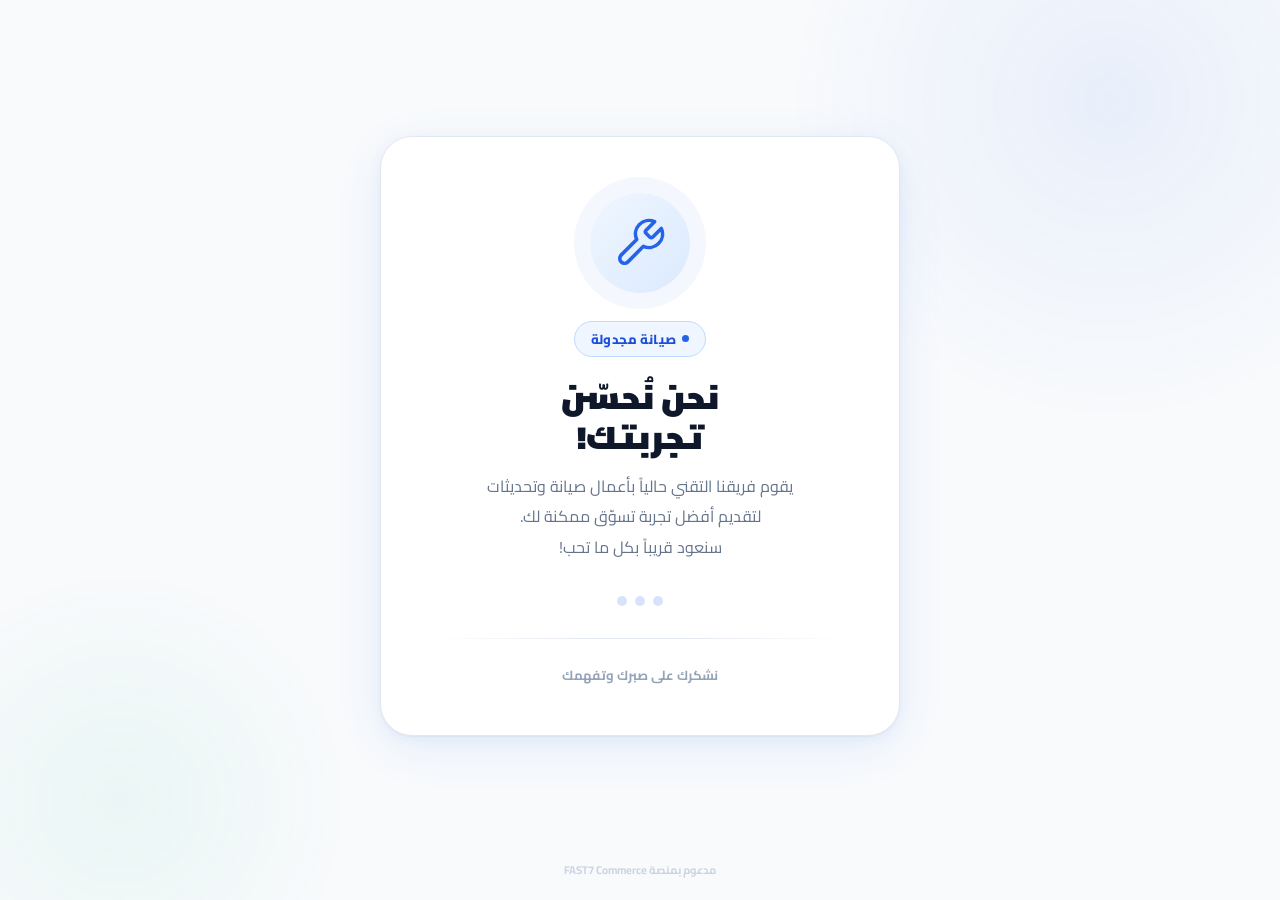
<file: default/maintenance.html>
<!DOCTYPE html>
<html lang="ar" dir="rtl">
<head>
  <meta charset="UTF-8">
  <meta name="viewport" content="width=device-width, initial-scale=1.0">
  <meta name="robots" content="noindex, nofollow">
  <title>صيانة مجدولة</title>
  <link rel="stylesheet" href="fonts/fonts.css">
  <style>
    *, *::before, *::after { margin: 0; padding: 0; box-sizing: border-box; }

    html, body {
      height: 100%;
      font-family: 'Cairo', 'Segoe UI', sans-serif;
      background: #f8fafc;
      color: #0f172a;
      overflow: hidden;
    }

    /* Ambient background circles */
    .bg-wrap {
      position: fixed;
      inset: 0;
      z-index: 0;
      overflow: hidden;
      pointer-events: none;
    }
    .bg-circle {
      position: absolute;
      border-radius: 50%;
    }
    .bg-circle-1 {
      width: 700px; height: 700px;
      top: -250px; right: -180px;
      background: radial-gradient(circle, rgba(37,99,235,.07), transparent 65%);
    }
    .bg-circle-2 {
      width: 500px; height: 500px;
      bottom: -150px; left: -130px;
      background: radial-gradient(circle, rgba(16,185,129,.06), transparent 65%);
    }
    .bg-circle-3 {
      width: 300px; height: 300px;
      top: 50%; left: 50%;
      transform: translate(-50%, -50%);
      background: radial-gradient(circle, rgba(37,99,235,.04), transparent 70%);
    }

    /* Center layout */
    .page {
      position: relative;
      z-index: 1;
      min-height: 100vh;
      display: flex;
      flex-direction: column;
      align-items: center;
      justify-content: center;
      padding: 32px 20px 60px;
      text-align: center;
    }

    /* Card */
    .card {
      background: #ffffff;
      border: 1px solid #e2e8f0;
      border-radius: 32px;
      padding: 56px 52px 48px;
      max-width: 520px;
      width: 100%;
      box-shadow:
        0 1px 2px rgba(0,0,0,.04),
        0 4px 16px rgba(37,99,235,.06),
        0 12px 48px rgba(37,99,235,.08);
      animation: fadeUp .6s cubic-bezier(.22,1,.36,1) both;
    }

    @keyframes fadeUp {
      from { opacity: 0; transform: translateY(32px); }
      to   { opacity: 1; transform: translateY(0); }
    }

    /* Icon */
    .icon-wrap {
      width: 100px;
      height: 100px;
      background: linear-gradient(135deg, #eff6ff 0%, #dbeafe 100%);
      border-radius: 50%;
      display: flex;
      align-items: center;
      justify-content: center;
      margin: 0 auto 28px;
      box-shadow: 0 0 0 16px rgba(37,99,235,.05);
      animation: iconPulse 3.5s ease-in-out infinite;
    }

    @keyframes iconPulse {
      0%, 100% { box-shadow: 0 0 0 16px rgba(37,99,235,.05); }
      50%       { box-shadow: 0 0 0 26px rgba(37,99,235,.02); }
    }

    .icon-wrap svg {
      width: 54px;
      height: 54px;
    }

    /* Badge */
    .badge {
      display: inline-flex;
      align-items: center;
      gap: 6px;
      background: #eff6ff;
      color: #1d4ed8;
      border: 1px solid #bfdbfe;
      padding: 5px 16px;
      border-radius: 999px;
      font-size: .82rem;
      font-weight: 800;
      margin-bottom: 20px;
      letter-spacing: .4px;
    }

    /* Dot status */
    .badge-dot {
      width: 7px; height: 7px;
      border-radius: 50%;
      background: #2563eb;
      animation: dotBlink 1.8s ease-in-out infinite;
    }
    @keyframes dotBlink {
      0%, 100% { opacity: 1; }
      50%       { opacity: .3; }
    }

    /* Title */
    h1 {
      font-size: 2rem;
      font-weight: 1000;
      color: #0f172a;
      line-height: 1.25;
      margin-bottom: 14px;
    }

    /* Description */
    p.desc {
      font-size: 1rem;
      color: #64748b;
      line-height: 1.9;
      margin-bottom: 34px;
    }

    /* Loading dots */
    .dots {
      display: flex;
      justify-content: center;
      gap: 8px;
      margin-bottom: 32px;
    }
    .dot {
      width: 10px; height: 10px;
      border-radius: 50%;
      background: #2563eb;
      opacity: .18;
      animation: dotBounce 1.5s ease-in-out infinite;
    }
    .dot:nth-child(2) { animation-delay: .24s; }
    .dot:nth-child(3) { animation-delay: .48s; }

    @keyframes dotBounce {
      0%, 100% { transform: scale(1);    opacity: .18; }
      50%       { transform: scale(1.6); opacity: 1; }
    }

    /* Divider */
    .divider {
      height: 1px;
      background: linear-gradient(90deg, transparent, #e2e8f0 40%, #e2e8f0 60%, transparent);
      margin-bottom: 24px;
    }

    /* Store footer text */
    .store-name-tag {
      font-size: .82rem;
      font-weight: 700;
      color: #94a3b8;
    }
    .store-name-tag span {
      color: #2563eb;
      font-weight: 900;
    }

    /* Bottom watermark */
    .watermark {
      position: fixed;
      bottom: 20px;
      left: 50%;
      transform: translateX(-50%);
      font-size: .7rem;
      color: #cbd5e1;
      font-weight: 700;
      white-space: nowrap;
      z-index: 2;
    }

    /* Mobile responsive */
    @media (max-width: 520px) {
      .card {
        padding: 40px 28px 36px;
        border-radius: 24px;
      }
      h1 { font-size: 1.6rem; }
    }
  </style>
</head>
<body>

  <!-- Background ambient circles -->
  <div class="bg-wrap">
    <div class="bg-circle bg-circle-1"></div>
    <div class="bg-circle bg-circle-2"></div>
    <div class="bg-circle bg-circle-3"></div>
  </div>

  <div class="page">
    <div class="card">

      <!-- Icon -->
      <div class="icon-wrap">
        <svg viewBox="0 0 24 24" fill="none" stroke="#2563eb" stroke-width="1.6"
             stroke-linecap="round" stroke-linejoin="round">
          <path d="M14.7 6.3a1 1 0 0 0 0 1.4l1.6 1.6a1 1 0 0 0 1.4 0l3.77-3.77a6 6 0 0 1-7.94 7.94l-6.91 6.91a2.12 2.12 0 0 1-3-3l6.91-6.91a6 6 0 0 1 7.94-7.94l-3.76 3.76z"/>
        </svg>
      </div>

      <!-- Badge -->
      <div class="badge">
        <span class="badge-dot"></span>
        صيانة مجدولة
      </div>

      <!-- Title -->
      <h1>نحن نُحسّن<br>تجربتك!</h1>

      <!-- Description -->
      <p class="desc">
        يقوم فريقنا التقني حالياً بأعمال صيانة وتحديثات<br>
        لتقديم أفضل تجربة تسوّق ممكنة لك.<br>
        سنعود قريباً بكل ما تحب!
      </p>

      <!-- Loading dots -->
      <div class="dots">
        <div class="dot"></div>
        <div class="dot"></div>
        <div class="dot"></div>
      </div>

      <!-- Divider -->
      <div class="divider"></div>

      <!-- Store name tag -->
      <div class="store-name-tag" id="storeNameTag">
        نشكرك على صبرك وتفهمك
      </div>

    </div>
  </div>

  <!-- FAST7 watermark -->
  <div class="watermark">مدعوم بمنصة FAST7 Commerce</div>

  <!-- فحص حالة اللوحة: أن يظل معروضاً فقط ما دام المتجر موقوفاً
       ويعيد للمتجر تلقائياً عند التفعيل من اللوحة -->
  <script src="js/panel-link.js"></script>

  <script>
    // Show store name if available
    (function() {
      var name = localStorage.getItem('mycart_store_name');
      if (name) {
        document.getElementById('storeNameTag').innerHTML =
          'متجر <span>' + name + '</span> · نشكرك على صبرك وتفهمك';
        document.title = name + ' — صيانة مجدولة';
      }
    })();
  </script>

</body>
</html>
</file>
<file: default/fonts/fonts.css>
/* Local fonts for FAST7 */
@font-face {
  font-family: 'Cairo';
  font-style: normal;
  font-weight: 400;
  font-display: swap;
  src: url(./cairo/cairo_1.woff2) format('woff2');
  unicode-range: U+0600-06FF, U+0750-077F, U+0870-088E, U+0890-0891, U+0897-08E1, U+08E3-08FF, U+200C-200E, U+2010-2011, U+204F, U+2E41, U+FB50-FDFF, U+FE70-FE74, U+FE76-FEFC, U+102E0-102FB, U+10E60-10E7E, U+10EC2-10EC4, U+10EFC-10EFF, U+1EE00-1EE03, U+1EE05-1EE1F, U+1EE21-1EE22, U+1EE24, U+1EE27, U+1EE29-1EE32, U+1EE34-1EE37, U+1EE39, U+1EE3B, U+1EE42, U+1EE47, U+1EE49, U+1EE4B, U+1EE4D-1EE4F, U+1EE51-1EE52, U+1EE54, U+1EE57, U+1EE59, U+1EE5B, U+1EE5D, U+1EE5F, U+1EE61-1EE62, U+1EE64, U+1EE67-1EE6A, U+1EE6C-1EE72, U+1EE74-1EE77, U+1EE79-1EE7C, U+1EE7E, U+1EE80-1EE89, U+1EE8B-1EE9B, U+1EEA1-1EEA3, U+1EEA5-1EEA9, U+1EEAB-1EEBB, U+1EEF0-1EEF1;
}

@font-face {
  font-family: 'Cairo';
  font-style: normal;
  font-weight: 400;
  font-display: swap;
  src: url(./cairo/cairo_2.woff2) format('woff2');
  unicode-range: U+0100-02BA, U+02BD-02C5, U+02C7-02CC, U+02CE-02D7, U+02DD-02FF, U+0304, U+0308, U+0329, U+1D00-1DBF, U+1E00-1E9F, U+1EF2-1EFF, U+2020, U+20A0-20AB, U+20AD-20C0, U+2113, U+2C60-2C7F, U+A720-A7FF;
}

@font-face {
  font-family: 'Cairo';
  font-style: normal;
  font-weight: 400;
  font-display: swap;
  src: url(./cairo/cairo_3.woff2) format('woff2');
  unicode-range: U+0000-00FF, U+0131, U+0152-0153, U+02BB-02BC, U+02C6, U+02DA, U+02DC, U+0304, U+0308, U+0329, U+2000-206F, U+20AC, U+2122, U+2191, U+2193, U+2212, U+2215, U+FEFF, U+FFFD;
}

@font-face {
  font-family: 'Cairo';
  font-style: normal;
  font-weight: 500;
  font-display: swap;
  src: url(./cairo/cairo_4.woff2) format('woff2');
  unicode-range: U+0600-06FF, U+0750-077F, U+0870-088E, U+0890-0891, U+0897-08E1, U+08E3-08FF, U+200C-200E, U+2010-2011, U+204F, U+2E41, U+FB50-FDFF, U+FE70-FE74, U+FE76-FEFC, U+102E0-102FB, U+10E60-10E7E, U+10EC2-10EC4, U+10EFC-10EFF, U+1EE00-1EE03, U+1EE05-1EE1F, U+1EE21-1EE22, U+1EE24, U+1EE27, U+1EE29-1EE32, U+1EE34-1EE37, U+1EE39, U+1EE3B, U+1EE42, U+1EE47, U+1EE49, U+1EE4B, U+1EE4D-1EE4F, U+1EE51-1EE52, U+1EE54, U+1EE57, U+1EE59, U+1EE5B, U+1EE5D, U+1EE5F, U+1EE61-1EE62, U+1EE64, U+1EE67-1EE6A, U+1EE6C-1EE72, U+1EE74-1EE77, U+1EE79-1EE7C, U+1EE7E, U+1EE80-1EE89, U+1EE8B-1EE9B, U+1EEA1-1EEA3, U+1EEA5-1EEA9, U+1EEAB-1EEBB, U+1EEF0-1EEF1;
}

@font-face {
  font-family: 'Cairo';
  font-style: normal;
  font-weight: 500;
  font-display: swap;
  src: url(./cairo/cairo_5.woff2) format('woff2');
  unicode-range: U+0100-02BA, U+02BD-02C5, U+02C7-02CC, U+02CE-02D7, U+02DD-02FF, U+0304, U+0308, U+0329, U+1D00-1DBF, U+1E00-1E9F, U+1EF2-1EFF, U+2020, U+20A0-20AB, U+20AD-20C0, U+2113, U+2C60-2C7F, U+A720-A7FF;
}

@font-face {
  font-family: 'Cairo';
  font-style: normal;
  font-weight: 500;
  font-display: swap;
  src: url(./cairo/cairo_6.woff2) format('woff2');
  unicode-range: U+0000-00FF, U+0131, U+0152-0153, U+02BB-02BC, U+02C6, U+02DA, U+02DC, U+0304, U+0308, U+0329, U+2000-206F, U+20AC, U+2122, U+2191, U+2193, U+2212, U+2215, U+FEFF, U+FFFD;
}

@font-face {
  font-family: 'Cairo';
  font-style: normal;
  font-weight: 600;
  font-display: swap;
  src: url(./cairo/cairo_7.woff2) format('woff2');
  unicode-range: U+0600-06FF, U+0750-077F, U+0870-088E, U+0890-0891, U+0897-08E1, U+08E3-08FF, U+200C-200E, U+2010-2011, U+204F, U+2E41, U+FB50-FDFF, U+FE70-FE74, U+FE76-FEFC, U+102E0-102FB, U+10E60-10E7E, U+10EC2-10EC4, U+10EFC-10EFF, U+1EE00-1EE03, U+1EE05-1EE1F, U+1EE21-1EE22, U+1EE24, U+1EE27, U+1EE29-1EE32, U+1EE34-1EE37, U+1EE39, U+1EE3B, U+1EE42, U+1EE47, U+1EE49, U+1EE4B, U+1EE4D-1EE4F, U+1EE51-1EE52, U+1EE54, U+1EE57, U+1EE59, U+1EE5B, U+1EE5D, U+1EE5F, U+1EE61-1EE62, U+1EE64, U+1EE67-1EE6A, U+1EE6C-1EE72, U+1EE74-1EE77, U+1EE79-1EE7C, U+1EE7E, U+1EE80-1EE89, U+1EE8B-1EE9B, U+1EEA1-1EEA3, U+1EEA5-1EEA9, U+1EEAB-1EEBB, U+1EEF0-1EEF1;
}

@font-face {
  font-family: 'Cairo';
  font-style: normal;
  font-weight: 600;
  font-display: swap;
  src: url(./cairo/cairo_8.woff2) format('woff2');
  unicode-range: U+0100-02BA, U+02BD-02C5, U+02C7-02CC, U+02CE-02D7, U+02DD-02FF, U+0304, U+0308, U+0329, U+1D00-1DBF, U+1E00-1E9F, U+1EF2-1EFF, U+2020, U+20A0-20AB, U+20AD-20C0, U+2113, U+2C60-2C7F, U+A720-A7FF;
}

@font-face {
  font-family: 'Cairo';
  font-style: normal;
  font-weight: 600;
  font-display: swap;
  src: url(./cairo/cairo_9.woff2) format('woff2');
  unicode-range: U+0000-00FF, U+0131, U+0152-0153, U+02BB-02BC, U+02C6, U+02DA, U+02DC, U+0304, U+0308, U+0329, U+2000-206F, U+20AC, U+2122, U+2191, U+2193, U+2212, U+2215, U+FEFF, U+FFFD;
}

@font-face {
  font-family: 'Cairo';
  font-style: normal;
  font-weight: 700;
  font-display: swap;
  src: url(./cairo/cairo_10.woff2) format('woff2');
  unicode-range: U+0600-06FF, U+0750-077F, U+0870-088E, U+0890-0891, U+0897-08E1, U+08E3-08FF, U+200C-200E, U+2010-2011, U+204F, U+2E41, U+FB50-FDFF, U+FE70-FE74, U+FE76-FEFC, U+102E0-102FB, U+10E60-10E7E, U+10EC2-10EC4, U+10EFC-10EFF, U+1EE00-1EE03, U+1EE05-1EE1F, U+1EE21-1EE22, U+1EE24, U+1EE27, U+1EE29-1EE32, U+1EE34-1EE37, U+1EE39, U+1EE3B, U+1EE42, U+1EE47, U+1EE49, U+1EE4B, U+1EE4D-1EE4F, U+1EE51-1EE52, U+1EE54, U+1EE57, U+1EE59, U+1EE5B, U+1EE5D, U+1EE5F, U+1EE61-1EE62, U+1EE64, U+1EE67-1EE6A, U+1EE6C-1EE72, U+1EE74-1EE77, U+1EE79-1EE7C, U+1EE7E, U+1EE80-1EE89, U+1EE8B-1EE9B, U+1EEA1-1EEA3, U+1EEA5-1EEA9, U+1EEAB-1EEBB, U+1EEF0-1EEF1;
}

@font-face {
  font-family: 'Cairo';
  font-style: normal;
  font-weight: 700;
  font-display: swap;
  src: url(./cairo/cairo_11.woff2) format('woff2');
  unicode-range: U+0100-02BA, U+02BD-02C5, U+02C7-02CC, U+02CE-02D7, U+02DD-02FF, U+0304, U+0308, U+0329, U+1D00-1DBF, U+1E00-1E9F, U+1EF2-1EFF, U+2020, U+20A0-20AB, U+20AD-20C0, U+2113, U+2C60-2C7F, U+A720-A7FF;
}

@font-face {
  font-family: 'Cairo';
  font-style: normal;
  font-weight: 700;
  font-display: swap;
  src: url(./cairo/cairo_12.woff2) format('woff2');
  unicode-range: U+0000-00FF, U+0131, U+0152-0153, U+02BB-02BC, U+02C6, U+02DA, U+02DC, U+0304, U+0308, U+0329, U+2000-206F, U+20AC, U+2122, U+2191, U+2193, U+2212, U+2215, U+FEFF, U+FFFD;
}

@font-face {
  font-family: 'Cairo';
  font-style: normal;
  font-weight: 800;
  font-display: swap;
  src: url(./cairo/cairo_13.woff2) format('woff2');
  unicode-range: U+0600-06FF, U+0750-077F, U+0870-088E, U+0890-0891, U+0897-08E1, U+08E3-08FF, U+200C-200E, U+2010-2011, U+204F, U+2E41, U+FB50-FDFF, U+FE70-FE74, U+FE76-FEFC, U+102E0-102FB, U+10E60-10E7E, U+10EC2-10EC4, U+10EFC-10EFF, U+1EE00-1EE03, U+1EE05-1EE1F, U+1EE21-1EE22, U+1EE24, U+1EE27, U+1EE29-1EE32, U+1EE34-1EE37, U+1EE39, U+1EE3B, U+1EE42, U+1EE47, U+1EE49, U+1EE4B, U+1EE4D-1EE4F, U+1EE51-1EE52, U+1EE54, U+1EE57, U+1EE59, U+1EE5B, U+1EE5D, U+1EE5F, U+1EE61-1EE62, U+1EE64, U+1EE67-1EE6A, U+1EE6C-1EE72, U+1EE74-1EE77, U+1EE79-1EE7C, U+1EE7E, U+1EE80-1EE89, U+1EE8B-1EE9B, U+1EEA1-1EEA3, U+1EEA5-1EEA9, U+1EEAB-1EEBB, U+1EEF0-1EEF1;
}

@font-face {
  font-family: 'Cairo';
  font-style: normal;
  font-weight: 800;
  font-display: swap;
  src: url(./cairo/cairo_14.woff2) format('woff2');
  unicode-range: U+0100-02BA, U+02BD-02C5, U+02C7-02CC, U+02CE-02D7, U+02DD-02FF, U+0304, U+0308, U+0329, U+1D00-1DBF, U+1E00-1E9F, U+1EF2-1EFF, U+2020, U+20A0-20AB, U+20AD-20C0, U+2113, U+2C60-2C7F, U+A720-A7FF;
}

@font-face {
  font-family: 'Cairo';
  font-style: normal;
  font-weight: 800;
  font-display: swap;
  src: url(./cairo/cairo_15.woff2) format('woff2');
  unicode-range: U+0000-00FF, U+0131, U+0152-0153, U+02BB-02BC, U+02C6, U+02DA, U+02DC, U+0304, U+0308, U+0329, U+2000-206F, U+20AC, U+2122, U+2191, U+2193, U+2212, U+2215, U+FEFF, U+FFFD;
}

@font-face {
  font-family: 'Cairo';
  font-style: normal;
  font-weight: 900;
  font-display: swap;
  src: url(./cairo/cairo_16.woff2) format('woff2');
  unicode-range: U+0600-06FF, U+0750-077F, U+0870-088E, U+0890-0891, U+0897-08E1, U+08E3-08FF, U+200C-200E, U+2010-2011, U+204F, U+2E41, U+FB50-FDFF, U+FE70-FE74, U+FE76-FEFC, U+102E0-102FB, U+10E60-10E7E, U+10EC2-10EC4, U+10EFC-10EFF, U+1EE00-1EE03, U+1EE05-1EE1F, U+1EE21-1EE22, U+1EE24, U+1EE27, U+1EE29-1EE32, U+1EE34-1EE37, U+1EE39, U+1EE3B, U+1EE42, U+1EE47, U+1EE49, U+1EE4B, U+1EE4D-1EE4F, U+1EE51-1EE52, U+1EE54, U+1EE57, U+1EE59, U+1EE5B, U+1EE5D, U+1EE5F, U+1EE61-1EE62, U+1EE64, U+1EE67-1EE6A, U+1EE6C-1EE72, U+1EE74-1EE77, U+1EE79-1EE7C, U+1EE7E, U+1EE80-1EE89, U+1EE8B-1EE9B, U+1EEA1-1EEA3, U+1EEA5-1EEA9, U+1EEAB-1EEBB, U+1EEF0-1EEF1;
}

@font-face {
  font-family: 'Cairo';
  font-style: normal;
  font-weight: 900;
  font-display: swap;
  src: url(./cairo/cairo_17.woff2) format('woff2');
  unicode-range: U+0100-02BA, U+02BD-02C5, U+02C7-02CC, U+02CE-02D7, U+02DD-02FF, U+0304, U+0308, U+0329, U+1D00-1DBF, U+1E00-1E9F, U+1EF2-1EFF, U+2020, U+20A0-20AB, U+20AD-20C0, U+2113, U+2C60-2C7F, U+A720-A7FF;
}

@font-face {
  font-family: 'Cairo';
  font-style: normal;
  font-weight: 900;
  font-display: swap;
  src: url(./cairo/cairo_18.woff2) format('woff2');
  unicode-range: U+0000-00FF, U+0131, U+0152-0153, U+02BB-02BC, U+02C6, U+02DA, U+02DC, U+0304, U+0308, U+0329, U+2000-206F, U+20AC, U+2122, U+2191, U+2193, U+2212, U+2215, U+FEFF, U+FFFD;
}

@font-face {
  font-family: 'Cairo';
  font-style: normal;
  font-weight: 1000;
  font-display: swap;
  src: url(./cairo/cairo_19.woff2) format('woff2');
  unicode-range: U+0600-06FF, U+0750-077F, U+0870-088E, U+0890-0891, U+0897-08E1, U+08E3-08FF, U+200C-200E, U+2010-2011, U+204F, U+2E41, U+FB50-FDFF, U+FE70-FE74, U+FE76-FEFC, U+102E0-102FB, U+10E60-10E7E, U+10EC2-10EC4, U+10EFC-10EFF, U+1EE00-1EE03, U+1EE05-1EE1F, U+1EE21-1EE22, U+1EE24, U+1EE27, U+1EE29-1EE32, U+1EE34-1EE37, U+1EE39, U+1EE3B, U+1EE42, U+1EE47, U+1EE49, U+1EE4B, U+1EE4D-1EE4F, U+1EE51-1EE52, U+1EE54, U+1EE57, U+1EE59, U+1EE5B, U+1EE5D, U+1EE5F, U+1EE61-1EE62, U+1EE64, U+1EE67-1EE6A, U+1EE6C-1EE72, U+1EE74-1EE77, U+1EE79-1EE7C, U+1EE7E, U+1EE80-1EE89, U+1EE8B-1EE9B, U+1EEA1-1EEA3, U+1EEA5-1EEA9, U+1EEAB-1EEBB, U+1EEF0-1EEF1;
}

@font-face {
  font-family: 'Cairo';
  font-style: normal;
  font-weight: 1000;
  font-display: swap;
  src: url(./cairo/cairo_20.woff2) format('woff2');
  unicode-range: U+0100-02BA, U+02BD-02C5, U+02C7-02CC, U+02CE-02D7, U+02DD-02FF, U+0304, U+0308, U+0329, U+1D00-1DBF, U+1E00-1E9F, U+1EF2-1EFF, U+2020, U+20A0-20AB, U+20AD-20C0, U+2113, U+2C60-2C7F, U+A720-A7FF;
}

@font-face {
  font-family: 'Cairo';
  font-style: normal;
  font-weight: 1000;
  font-display: swap;
  src: url(./cairo/cairo_21.woff2) format('woff2');
  unicode-range: U+0000-00FF, U+0131, U+0152-0153, U+02BB-02BC, U+02C6, U+02DA, U+02DC, U+0304, U+0308, U+0329, U+2000-206F, U+20AC, U+2122, U+2191, U+2193, U+2212, U+2215, U+FEFF, U+FFFD;
}

@font-face {
  font-family: 'Tajawal';
  font-style: normal;
  font-weight: 400;
  font-display: swap;
  src: url(./tajawal/tajawal_1.woff2) format('woff2');
  unicode-range: U+0600-06FF, U+0750-077F, U+0870-088E, U+0890-0891, U+0897-08E1, U+08E3-08FF, U+200C-200E, U+2010-2011, U+204F, U+2E41, U+FB50-FDFF, U+FE70-FE74, U+FE76-FEFC, U+102E0-102FB, U+10E60-10E7E, U+10EC2-10EC4, U+10EFC-10EFF, U+1EE00-1EE03, U+1EE05-1EE1F, U+1EE21-1EE22, U+1EE24, U+1EE27, U+1EE29-1EE32, U+1EE34-1EE37, U+1EE39, U+1EE3B, U+1EE42, U+1EE47, U+1EE49, U+1EE4B, U+1EE4D-1EE4F, U+1EE51-1EE52, U+1EE54, U+1EE57, U+1EE59, U+1EE5B, U+1EE5D, U+1EE5F, U+1EE61-1EE62, U+1EE64, U+1EE67-1EE6A, U+1EE6C-1EE72, U+1EE74-1EE77, U+1EE79-1EE7C, U+1EE7E, U+1EE80-1EE89, U+1EE8B-1EE9B, U+1EEA1-1EEA3, U+1EEA5-1EEA9, U+1EEAB-1EEBB, U+1EEF0-1EEF1;
}

@font-face {
  font-family: 'Tajawal';
  font-style: normal;
  font-weight: 400;
  font-display: swap;
  src: url(./tajawal/tajawal_2.woff2) format('woff2');
  unicode-range: U+0000-00FF, U+0131, U+0152-0153, U+02BB-02BC, U+02C6, U+02DA, U+02DC, U+0304, U+0308, U+0329, U+2000-206F, U+20AC, U+2122, U+2191, U+2193, U+2212, U+2215, U+FEFF, U+FFFD;
}

@font-face {
  font-family: 'Tajawal';
  font-style: normal;
  font-weight: 500;
  font-display: swap;
  src: url(./tajawal/tajawal_3.woff2) format('woff2');
  unicode-range: U+0600-06FF, U+0750-077F, U+0870-088E, U+0890-0891, U+0897-08E1, U+08E3-08FF, U+200C-200E, U+2010-2011, U+204F, U+2E41, U+FB50-FDFF, U+FE70-FE74, U+FE76-FEFC, U+102E0-102FB, U+10E60-10E7E, U+10EC2-10EC4, U+10EFC-10EFF, U+1EE00-1EE03, U+1EE05-1EE1F, U+1EE21-1EE22, U+1EE24, U+1EE27, U+1EE29-1EE32, U+1EE34-1EE37, U+1EE39, U+1EE3B, U+1EE42, U+1EE47, U+1EE49, U+1EE4B, U+1EE4D-1EE4F, U+1EE51-1EE52, U+1EE54, U+1EE57, U+1EE59, U+1EE5B, U+1EE5D, U+1EE5F, U+1EE61-1EE62, U+1EE64, U+1EE67-1EE6A, U+1EE6C-1EE72, U+1EE74-1EE77, U+1EE79-1EE7C, U+1EE7E, U+1EE80-1EE89, U+1EE8B-1EE9B, U+1EEA1-1EEA3, U+1EEA5-1EEA9, U+1EEAB-1EEBB, U+1EEF0-1EEF1;
}

@font-face {
  font-family: 'Tajawal';
  font-style: normal;
  font-weight: 500;
  font-display: swap;
  src: url(./tajawal/tajawal_4.woff2) format('woff2');
  unicode-range: U+0000-00FF, U+0131, U+0152-0153, U+02BB-02BC, U+02C6, U+02DA, U+02DC, U+0304, U+0308, U+0329, U+2000-206F, U+20AC, U+2122, U+2191, U+2193, U+2212, U+2215, U+FEFF, U+FFFD;
}

@font-face {
  font-family: 'Tajawal';
  font-style: normal;
  font-weight: 700;
  font-display: swap;
  src: url(./tajawal/tajawal_5.woff2) format('woff2');
  unicode-range: U+0600-06FF, U+0750-077F, U+0870-088E, U+0890-0891, U+0897-08E1, U+08E3-08FF, U+200C-200E, U+2010-2011, U+204F, U+2E41, U+FB50-FDFF, U+FE70-FE74, U+FE76-FEFC, U+102E0-102FB, U+10E60-10E7E, U+10EC2-10EC4, U+10EFC-10EFF, U+1EE00-1EE03, U+1EE05-1EE1F, U+1EE21-1EE22, U+1EE24, U+1EE27, U+1EE29-1EE32, U+1EE34-1EE37, U+1EE39, U+1EE3B, U+1EE42, U+1EE47, U+1EE49, U+1EE4B, U+1EE4D-1EE4F, U+1EE51-1EE52, U+1EE54, U+1EE57, U+1EE59, U+1EE5B, U+1EE5D, U+1EE5F, U+1EE61-1EE62, U+1EE64, U+1EE67-1EE6A, U+1EE6C-1EE72, U+1EE74-1EE77, U+1EE79-1EE7C, U+1EE7E, U+1EE80-1EE89, U+1EE8B-1EE9B, U+1EEA1-1EEA3, U+1EEA5-1EEA9, U+1EEAB-1EEBB, U+1EEF0-1EEF1;
}

@font-face {
  font-family: 'Tajawal';
  font-style: normal;
  font-weight: 700;
  font-display: swap;
  src: url(./tajawal/tajawal_6.woff2) format('woff2');
  unicode-range: U+0000-00FF, U+0131, U+0152-0153, U+02BB-02BC, U+02C6, U+02DA, U+02DC, U+0304, U+0308, U+0329, U+2000-206F, U+20AC, U+2122, U+2191, U+2193, U+2212, U+2215, U+FEFF, U+FFFD;
}

@font-face {
  font-family: 'Tajawal';
  font-style: normal;
  font-weight: 800;
  font-display: swap;
  src: url(./tajawal/tajawal_7.woff2) format('woff2');
  unicode-range: U+0600-06FF, U+0750-077F, U+0870-088E, U+0890-0891, U+0897-08E1, U+08E3-08FF, U+200C-200E, U+2010-2011, U+204F, U+2E41, U+FB50-FDFF, U+FE70-FE74, U+FE76-FEFC, U+102E0-102FB, U+10E60-10E7E, U+10EC2-10EC4, U+10EFC-10EFF, U+1EE00-1EE03, U+1EE05-1EE1F, U+1EE21-1EE22, U+1EE24, U+1EE27, U+1EE29-1EE32, U+1EE34-1EE37, U+1EE39, U+1EE3B, U+1EE42, U+1EE47, U+1EE49, U+1EE4B, U+1EE4D-1EE4F, U+1EE51-1EE52, U+1EE54, U+1EE57, U+1EE59, U+1EE5B, U+1EE5D, U+1EE5F, U+1EE61-1EE62, U+1EE64, U+1EE67-1EE6A, U+1EE6C-1EE72, U+1EE74-1EE77, U+1EE79-1EE7C, U+1EE7E, U+1EE80-1EE89, U+1EE8B-1EE9B, U+1EEA1-1EEA3, U+1EEA5-1EEA9, U+1EEAB-1EEBB, U+1EEF0-1EEF1;
}

@font-face {
  font-family: 'Tajawal';
  font-style: normal;
  font-weight: 800;
  font-display: swap;
  src: url(./tajawal/tajawal_8.woff2) format('woff2');
  unicode-range: U+0000-00FF, U+0131, U+0152-0153, U+02BB-02BC, U+02C6, U+02DA, U+02DC, U+0304, U+0308, U+0329, U+2000-206F, U+20AC, U+2122, U+2191, U+2193, U+2212, U+2215, U+FEFF, U+FFFD;
}
</file>
<file: default/css/admin.css>
:root{--accent:#ef4444;--accent-hover:#dc2626;--whatsapp:#25D366;--bg:#f1f5f9;--card:#fff;--text:#1e293b;--text-muted:#64748b;--border:#e2e8f0;--sidebar-bg:#1e293b;--sidebar-text:#cbd5e1}
*{box-sizing:border-box;margin:0;padding:0}
body{font-family:'Tajawal',sans-serif;background:var(--bg);color:var(--text);direction:rtl;overflow-x:hidden;height:100vh}
#loginScreen{position:fixed;inset:0;z-index:9999;background:var(--bg);display:flex;align-items:center;justify-content:center;padding:20px}
.login-box{background:var(--card);border-radius:24px;padding:40px 28px;max-width:360px;width:100%;text-align:center;box-shadow:0 20px 50px rgba(0,0,0,.1)}
.login-box h2{font-size:1.4rem;font-weight:800;margin-bottom:4px}
.login-box p{color:var(--text-muted);font-size:.85rem;margin-bottom:16px}
.login-box input{width:100%;padding:14px;border:2px solid var(--border);border-radius:12px;text-align:center;font-size:1.1rem;letter-spacing:3px;outline:none;transition:.2s;font-family:inherit;margin-bottom:10px}
.login-box input:focus{border-color:var(--accent)}
.login-box button{width:100%;padding:14px;border:none;border-radius:12px;background:var(--accent);color:#fff;font-weight:800;font-size:1rem;cursor:pointer;transition:.2s;font-family:inherit}
.login-box button:hover{background:var(--accent-hover)}
.login-box .error-msg{color:#ef4444;font-size:.8rem;font-weight:700;display:none;margin-top:8px}
#app{display:flex;height:100vh;overflow:hidden}
#sidebar{width:220px;background:var(--sidebar-bg);color:var(--sidebar-text);display:flex;flex-direction:column;flex-shrink:0;overflow-y:auto;z-index:100}
.sidebar-header{display:flex;align-items:center;gap:10px;padding:18px 16px;font-weight:800;font-size:1.1rem;color:#fff;border-bottom:1px solid rgba(255,255,255,.08)}
#sidebar nav{display:flex;flex-direction:column;padding:8px;flex:1}
#sidebar nav button{display:flex;align-items:center;gap:10px;padding:12px 14px;border:none;background:none;color:var(--sidebar-text);font-weight:600;font-size:.9rem;cursor:pointer;border-radius:10px;transition:.2s;font-family:inherit;text-align:right;width:100%;position:relative}
#sidebar nav button:hover{background:rgba(255,255,255,.08);color:#fff}
#sidebar nav button.active{background:var(--accent);color:#fff}
#orderBadge{background:var(--accent);color:#fff;border-radius:999px;padding:1px 8px;font-size:.65rem;margin-right:auto;display:none;align-items:center}
#mainArea{flex:1;overflow-y:auto;padding:0;min-width:0}
.topbar{display:flex;align-items:center;gap:12px;padding:16px 20px;border-bottom:1px solid var(--border);background:var(--card);position:sticky;top:0;z-index:50}
.topbar h2{font-size:1.2rem;font-weight:800;flex:1}
#mobileMenuBtn{display:none;background:none;border:none;font-size:1.3rem;cursor:pointer;color:var(--text);padding:4px}
.view-store-btn{display:flex;align-items:center;gap:6px;padding:8px 16px;border-radius:10px;background:#f0fdf4;color:#16a34a;font-weight:700;font-size:.8rem;text-decoration:none;transition:.2s}
.view-store-btn:hover{background:#dcfce7}
.tab-content{display:none;padding:20px}
.tab-content.active{display:block}
.section-header{margin-bottom:16px}
.section-header h3{font-size:1.1rem;font-weight:800}
/* Stats */
.stats-grid{display:grid;grid-template-columns:repeat(auto-fit,minmax(180px,1fr));gap:14px}
.stat-card{background:var(--card);border:1px solid var(--border);border-radius:14px;padding:18px;display:flex;align-items:center;gap:14px;transition:.2s}
.stat-card:hover{box-shadow:0 4px 15px rgba(0,0,0,.06)}
.stat-card i{font-size:2rem;color:var(--accent);width:48px;height:48px;display:flex;align-items:center;justify-content:center;background:#fef2f2;border-radius:12px}
.stat-card div span{font-size:1.5rem;font-weight:800;display:block}
.stat-card div p{font-size:.8rem;color:var(--text-muted);margin:0}
/* Orders */
.order-row{display:flex;justify-content:space-between;padding:10px 14px;background:var(--card);border:1px solid var(--border);border-radius:8px;margin-bottom:6px;font-size:.85rem;gap:8px;flex-wrap:wrap;transition:.15s}
.order-row:hover{border-color:var(--accent);background:#fef2f2}
.order-card-admin{border:1px solid var(--border);border-radius:10px;margin-bottom:6px;overflow:hidden;background:var(--card)}
.order-card-header{display:flex;align-items:center;gap:6px;padding:5px 10px;background:#f8fafc;border-bottom:1px solid var(--border);flex-wrap:wrap}
.order-id{font-weight:800;font-size:.85rem}
.order-date{font-size:.7rem;color:var(--text-muted);margin-left:auto}
.order-status{padding:2px 10px;border-radius:999px;font-size:.7rem;font-weight:700}
.order-status.pending{background:#fef3c7;color:#92400e}
.order-status.completed{background:#dcfce7;color:#166534}
.order-card-body{padding:6px 10px}
.order-card-body .order-info{font-size:.78rem;margin-bottom:3px;display:flex;align-items:center;gap:6px}
.order-items-list{font-size:.75rem;color:var(--text-muted);margin:4px 0;padding:4px 0;border-top:1px solid var(--border);border-bottom:1px solid var(--border)}
.order-total-admin{font-size:1rem;font-weight:800;color:var(--accent);margin-top:4px}
.order-card-actions{display:flex;gap:5px;padding:5px 10px;border-top:1px solid var(--border)}
/* Products */
.product-card-admin{display:flex;align-items:center;gap:12px;padding:10px 14px;background:var(--card);border:1px solid var(--border);border-radius:10px;margin-bottom:6px;transition:.2s}
.product-card-admin:hover{border-color:var(--accent)}
.product-card-admin img{width:48px;height:48px;border-radius:8px;object-fit:cover;flex-shrink:0;background:#f1f5f9}
.product-info-admin{flex:1;min-width:0}
.product-info-admin strong{display:block;font-size:.9rem}
.product-info-admin span{font-size:.75rem;color:var(--text-muted)}
.product-actions-admin{display:flex;gap:6px;flex-shrink:0}
/* Form */
.form-grid{display:grid;grid-template-columns:1fr 1fr;gap:12px}
@media(max-width:600px){.form-grid{grid-template-columns:1fr}}
.form-group{margin-bottom:10px}
.form-group label{display:block;font-weight:700;font-size:.85rem;margin-bottom:4px}
.form-group input,.form-group select,.form-group textarea{width:100%;padding:10px 12px;border:1.5px solid var(--border);border-radius:8px;font-size:.9rem;outline:none;transition:.2s;font-family:inherit}
.form-group input:focus,.form-group select:focus,.form-group textarea:focus{border-color:var(--accent)}
.form-group textarea{resize:vertical;min-height:60px}
.upload-btn{padding:10px 14px;background:var(--bg);border:1.5px solid var(--border);border-radius:8px;cursor:pointer;font-size:.85rem;margin-top:4px;font-family:inherit}
.upload-btn:hover{background:#e2e8f0}
/* Settings */
.settings-grid{display:grid;grid-template-columns:1fr 1fr;gap:14px}
@media(max-width:700px){.settings-grid{grid-template-columns:1fr}}
.card{background:var(--card);border:1px solid var(--border);border-radius:14px;padding:18px}
.card h4{font-weight:800;font-size:.95rem;margin-bottom:12px;display:flex;align-items:center;gap:8px}
.card h4 i{color:var(--accent)}
.preview-img{width:60px;height:60px;border-radius:12px;object-fit:cover;border:2px solid var(--border)}
/* Buttons */
.btn-primary{padding:10px 20px;border:none;border-radius:10px;background:var(--accent);color:#fff;font-weight:700;font-size:.85rem;cursor:pointer;transition:.2s;font-family:inherit;display:inline-flex;align-items:center;gap:6px}
.btn-primary:hover{background:var(--accent-hover)}
.btn-secondary{padding:10px 20px;border:1.5px solid var(--border);border-radius:10px;background:var(--card);color:var(--text);font-weight:700;font-size:.85rem;cursor:pointer;transition:.2s;font-family:inherit;display:inline-flex;align-items:center;gap:6px}
.btn-secondary:hover{background:var(--bg)}
.btn-danger{padding:10px 20px;border:none;border-radius:10px;background:#fef2f2;color:#ef4444;font-weight:700;font-size:.85rem;cursor:pointer;transition:.2s;font-family:inherit;display:inline-flex;align-items:center;gap:6px}
.btn-danger:hover{background:#fee2e2}
.btn-sm{padding:6px 12px;border:none;border-radius:6px;font-size:.75rem;font-weight:700;cursor:pointer;font-family:inherit;display:inline-flex;align-items:center;gap:4px}
/* Empty */
.empty{text-align:center;padding:40px;color:var(--text-muted)}
.empty i{font-size:3rem;margin-bottom:10px;opacity:.4}
.empty p{font-size:.95rem}
/* Scroll */
::-webkit-scrollbar{width:4px}
::-webkit-scrollbar-track{background:transparent}
::-webkit-scrollbar-thumb{background:var(--border);border-radius:99px}
.cat-check-label{display:inline-flex;align-items:center;gap:3px;padding:3px 7px;border:1px solid var(--border);border-radius:5px;font-size:.7rem;font-weight:500;cursor:pointer;transition:.15s;background:var(--card);line-height:1.2}
.cat-check-label:has(input:checked){border-color:var(--accent);background:#fef2f2;color:var(--accent);font-weight:700}
.cat-check-label input{width:11px;height:11px;accent-color:var(--accent);cursor:pointer;margin:0}
.brand-pill{display:inline-flex;align-items:center;gap:4px;padding:4px 10px;border:1.5px solid #f59e0b;border-radius:999px;font-size:.72rem;font-weight:700;cursor:pointer;transition:.2s;background:linear-gradient(135deg,#fffbeb,#fef3c7);color:#92400e;line-height:1.2;box-shadow:0 1px 3px rgba(245,158,11,.15)}
.brand-pill:before{content:'\f521';font-family:'Font Awesome 6 Free';font-weight:900;font-size:.65rem;color:#f59e0b}
.brand-pill.selected{background:linear-gradient(135deg,#f59e0b,#d97706);color:#fff;border-color:#d97706;box-shadow:0 2px 8px rgba(245,158,11,.3)}
.brand-pill.selected:before{color:#fff}
.variant-card{background:var(--card);border:1px solid var(--border);border-radius:12px;padding:14px;margin-bottom:10px}
.variant-card-header{display:flex;flex-wrap:wrap;gap:6px;margin-bottom:10px;align-items:center}
.v-attr{display:flex;gap:4px;align-items:center;background:#f8f9fa;border:1px solid var(--border);border-radius:8px;padding:4px 6px;flex-wrap:wrap}
.v-attr select{padding:4px;border:1px solid var(--border);border-radius:4px;font-family:inherit;font-size:.7rem;background:var(--card)}
.v-attr input[type="text"]{width:58px;padding:4px;border:1px solid var(--border);border-radius:4px;font-family:inherit;font-size:.75rem;background:var(--card)}
.v-attr input[type="text"]:focus{border-color:var(--accent);outline:none}
.v-attr input[type="color"]{width:26px;height:26px;padding:1px;border:1px solid var(--border);border-radius:4px;cursor:pointer;background:none}
.v-attr .vAttrImgPick{width:22px;height:22px;border-radius:4px;object-fit:cover;border:1px solid var(--border);cursor:pointer}
.v-attr .vAttrDel{width:18px;height:18px;border:none;border-radius:50%;background:#ef4444;color:#fff;font-size:.5rem;cursor:pointer;display:flex;align-items:center;justify-content:center;padding:0;flex-shrink:0}
.v-add-attr{font-size:.7rem;padding:3px 10px;border:1px dashed var(--border);border-radius:6px;background:none;cursor:pointer;color:var(--text-muted);font-family:inherit;white-space:nowrap}
.variant-card-body{display:flex;gap:8px;align-items:center;flex-wrap:wrap;border-top:1px solid var(--border);padding-top:10px}
.variant-card-body input{width:58px;padding:5px;border:1px solid var(--border);border-radius:6px;font-family:inherit;font-size:.75rem;background:var(--card)}
.variant-card-body input:focus{border-color:var(--accent);outline:none}
.variant-card-body label{font-size:.75rem;color:var(--text-muted);display:flex;align-items:center;gap:4px}
.option-card{background:var(--card);border:1px solid var(--border);border-radius:12px;padding:14px;margin-bottom:10px}
.option-card .optName{flex:2;padding:8px 10px;border:1px solid var(--border);border-radius:6px;font-family:inherit;font-size:.9rem;background:var(--card)}
.option-card .optName:focus,.option-card .optType:focus{border-color:var(--accent);outline:none}
.option-card .optType{padding:8px;border:1px solid var(--border);border-radius:6px;font-family:inherit;font-size:.85rem;background:var(--card);cursor:pointer}
.option-header{display:flex;gap:8px;align-items:center;margin-bottom:8px}
.option-header .optName{flex:2;min-width:120px}
.option-header .optType{flex:0 0 auto}
.option-header button{background:none;border:none;color:#ef4444;cursor:pointer;font-size:1.1rem;padding:4px;flex-shrink:0}
.add-opt-val{padding:5px 12px;border:1px dashed var(--border);border-radius:6px;background:none;cursor:pointer;color:var(--text-muted);font-size:.75rem;font-family:inherit;margin-top:4px;display:inline-flex;align-items:center;gap:4px}
.lbl-spacer{width:28px;flex-shrink:0}
.opt-label-row{display:flex;gap:4px;align-items:center;padding:4px 8px;font-size:.7rem;color:var(--text-muted);font-weight:600;margin-bottom:2px}
.opt-label-row .lbl-choice{flex:1;min-width:80px}
.opt-label-row .lbl-price{width:72px;text-align:center}
.opt-label-row .lbl-stock{width:62px;text-align:center}
.opt-label-row .lbl-extra{width:30px;text-align:center}
.opt-value{display:flex;gap:6px;align-items:center;background:#f8f9fa;border:1px solid var(--border);border-radius:8px;padding:8px 10px;margin-bottom:6px}
.opt-value .optV{flex:1;min-width:80px;padding:7px 8px;border:1px solid #d1d5db;border-radius:6px;font-family:inherit;font-size:.85rem;background:var(--card)}
.opt-value .optV:focus{border-color:var(--accent);outline:none}
.opt-value label{font-size:.75rem;color:var(--text-muted);display:flex;align-items:center;gap:3px;white-space:nowrap}
.opt-value label input{width:48px;padding:6px;border:1px solid #d1d5db;border-radius:6px;font-family:inherit;font-size:.8rem;text-align:center;background:var(--card)}
.opt-value label input:focus{border-color:var(--accent);outline:none}
.opt-value .optExtra[type="color"]{width:30px;height:30px;padding:1px;border:1px solid var(--border);border-radius:4px;cursor:pointer;background:none;flex-shrink:0}
.opt-value .optExtra[src]{width:30px;height:30px;border-radius:4px;object-fit:cover;border:1px solid var(--border);cursor:pointer;flex-shrink:0}
.opt-value .optExtra[type="hidden"]{display:none}
.opt-value .del-opt{background:none;border:none;color:#ef4444;cursor:pointer;font-size:.8rem;padding:4px;flex-shrink:0}
/* Marketing */
.banner-item{display:flex;align-items:center;gap:12px;background:var(--card);border:1px solid var(--border);border-radius:12px;padding:10px 12px;margin-bottom:8px;transition:box-shadow .2s,transform .2s}
.banner-item:hover{box-shadow:0 4px 16px rgba(0,0,0,.06);transform:translateY(-1px)}
.banner-preview{width:80px;height:56px;border-radius:8px;object-fit:cover;border:1px solid var(--border);flex-shrink:0;background:var(--bg)}
.banner-info{flex:1;font-size:.85rem;min-width:0}
.banner-info strong{font-weight:700;display:block;margin-bottom:2px}
.banner-info span{font-size:.75rem;color:var(--text-muted);display:block;overflow:hidden;text-overflow:ellipsis;white-space:nowrap}
.banner-del{background:rgba(239,68,68,.1);border:none;color:#ef4444;cursor:pointer;font-size:.85rem;padding:6px 8px;border-radius:8px;flex-shrink:0;transition:background .2s}
.banner-del:hover{background:rgba(239,68,68,.2)}
.banner-card{background:var(--card);border:2px dashed var(--border);border-radius:14px;padding:14px;margin-bottom:10px;transition:border-color .2s}
.banner-card:focus-within{border-color:var(--accent)}
.banner-card-header{display:flex;justify-content:space-between;align-items:center;margin-bottom:8px}
.banner-card-header .banner-card-label{font-weight:700;font-size:.8rem;color:var(--text-muted)}
.banner-upload-area{border:2px dashed var(--border);border-radius:10px;padding:20px;text-align:center;cursor:pointer;margin-bottom:10px;transition:all .25s;min-height:80px;display:flex;align-items:center;justify-content:center;background:var(--bg)}
.banner-upload-area:hover{border-color:var(--accent);background:rgba(239,68,68,.03)}
.banner-upload-area.has-image{border-color:transparent;padding:0;min-height:auto;background:none}
.banner-upload-placeholder{display:flex;flex-direction:column;align-items:center;gap:8px;color:var(--text-muted);font-size:.8rem}
.banner-upload-placeholder i{font-size:2rem;color:var(--accent);opacity:.7}
.banner-upload-placeholder span{font-weight:600}
.banner-title-input,.banner-link-input,.banner-btn-input{width:100%;padding:9px 12px;border:1.5px solid var(--border);border-radius:8px;font-family:inherit;font-size:.82rem;background:var(--card);margin-bottom:6px;box-sizing:border-box;transition:border-color .2s;outline:none}
.banner-title-input:focus,.banner-link-input:focus,.banner-btn-input:focus{border-color:var(--accent);box-shadow:0 0 0 3px rgba(239,68,68,.08)}
/* Mobile */
@media(max-width:768px){
  #sidebar{position:fixed;top:0;right:-240px;height:100vh;transition:right .3s ease;z-index:200;box-shadow:4px 0 20px rgba(0,0,0,.2)}
  #sidebar.open{right:0}
  #mobileMenuBtn{display:block}
  .view-store-btn span{display:none}
}

/* Order details: collapse the 2-column layout on smaller screens to avoid horizontal overflow */
.order-details-grid{max-width:100%;min-width:0}
.order-details-grid>div{min-width:0;overflow-wrap:anywhere}
@media(max-width:1024px){
  .order-details-grid{grid-template-columns:1fr !important}
}

/* Marketing Submenus Styling */
.submenu-btn {
  display: flex !important;
  align-items: center;
  gap: 8px;
  width: 100%;
  border: none;
  background: transparent;
  color: var(--sidebar-text);
  font-family: inherit;
  cursor: pointer;
  border-radius: 6px;
  transition: all 0.2s;
  text-align: right;
}
.submenu-btn:hover {
  background: rgba(255, 255, 255, 0.08) !important;
  color: #fff !important;
  padding-right: 16px !important;
}
.submenu-btn.active {
  background: var(--accent) !important;
  color: #fff !important;
  font-weight: 700;
}

/* Marketing Subtabs Styling */
.mkt-subtab-btn:hover {
  background: var(--border) !important;
  color: var(--accent) !important;
}
.mkt-subtab-btn.active {
  background: var(--accent) !important;
  color: #fff !important;
  box-shadow: 0 4px 10px rgba(239, 68, 68, 0.25);
}
.mkt-subtab-btn.active i {
  color: #fff !important;
}
@keyframes fadeInMkt {
  from { opacity: 0; transform: translateY(4px); }
  to { opacity: 1; transform: translateY(0); }
}
@media (max-width: 900px) {
  #tab-marketing > div {
    flex-direction: column !important;
  }
  #tab-marketing > div > div:first-child {
    width: 100% !important;
    border-left: none !important;
    border-bottom: 1px solid var(--border) !important;
    flex-direction: row !important;
    overflow-x: auto;
    padding: 10px !important;
  }
  .mkt-subtab-btn {
    white-space: nowrap;
    width: auto !important;
  }
}

/* ── Color Inputs ──────────────────────────────────────── */
.form-group input[type="color"],
input[type="color"] {
  padding: 3px 4px;
  border-radius: 8px;
  border: 1.5px solid var(--border);
  cursor: pointer;
  background: var(--card);
  transition: border-color .2s, box-shadow .2s;
  -webkit-appearance: none;
  height: 36px;
}
.form-group input[type="color"]:hover,
input[type="color"]:hover {
  border-color: var(--accent);
  box-shadow: 0 0 0 3px rgba(239,68,68,0.12);
}
.form-group input[type="color"]::-webkit-color-swatch-wrapper {
  padding: 2px;
}
.form-group input[type="color"]::-webkit-color-swatch {
  border-radius: 5px;
  border: none;
}

/* Color input with label in a row */
.color-input-row {
  display: flex;
  align-items: center;
  gap: 10px;
  flex-wrap: wrap;
}
.color-input-row label {
  font-size: 0.75rem;
  color: var(--text-muted);
  font-weight: 600;
  min-width: 60px;
}

/* ============ APPEARANCE CUSTOMIZER ============ */
.appearance-layout{display:grid;grid-template-columns:220px 1fr;gap:18px;margin-top:16px;align-items:start}
@media(max-width:800px){.appearance-layout{grid-template-columns:1fr}}
.appearance-nav{display:flex;flex-direction:column;gap:4px;position:sticky;top:16px;background:var(--card);border:1px solid var(--border);border-radius:14px;padding:8px}
@media(max-width:800px){.appearance-nav{position:static;flex-direction:row;overflow-x:auto}}
.app-nav-btn{display:flex;align-items:center;gap:8px;width:100%;text-align:right;background:none;border:none;padding:10px 12px;border-radius:10px;color:var(--text);font-weight:700;font-size:.82rem;cursor:pointer;font-family:inherit;transition:.2s;white-space:nowrap}
.app-nav-btn i{width:18px;text-align:center;color:var(--text-muted)}
.app-nav-btn:hover{background:var(--bg)}
.app-nav-btn.active{background:var(--accent);color:#fff}
.app-nav-btn.active i{color:#fff}
.appearance-panels{background:var(--card);border:1px solid var(--border);border-radius:14px;padding:18px;min-height:400px}
.app-panel{display:none}
.app-panel.active{display:block;animation:fadeIn .25s ease}
@keyframes fadeIn{from{opacity:0;transform:translateY(6px)}to{opacity:1;transform:translateY(0)}}
.app-sec-title{display:flex;align-items:center;gap:8px;font-size:1rem;font-weight:800;margin-bottom:4px;color:var(--text)}
.app-sec-title i{color:var(--accent)}
.app-sec-desc{font-size:.78rem;color:var(--text-muted);margin-bottom:14px;line-height:1.5}
.app-fields{display:grid;grid-template-columns:1fr 1fr;gap:14px}
@media(max-width:600px){.app-fields{grid-template-columns:1fr}}
.app-field{display:flex;flex-direction:column;gap:6px}
.app-field-full{grid-column:1/-1}
.app-field label{font-weight:700;font-size:.82rem;color:var(--text)}
.app-field select,.app-field input[type=range]{width:100%;padding:9px 10px;border:1.5px solid var(--border);border-radius:8px;font-size:.85rem;font-family:inherit;background:var(--card);color:var(--text)}
.app-field select:focus{border-color:var(--accent)}
.color-row{display:flex;align-items:center;gap:10px}
.color-row input[type=color]{width:46px;height:38px;border:none;border-radius:8px;padding:0;background:none;cursor:pointer}
.color-val{font-size:.75rem;color:var(--text-muted);font-weight:700;font-family:monospace}
.app-toggles{display:flex;flex-wrap:wrap;gap:10px}
.app-toggle{display:flex;align-items:center;gap:6px;cursor:pointer;font-size:.82rem;font-weight:600;background:var(--bg);padding:8px 12px;border-radius:10px;border:1px solid var(--border)}
.app-toggle input{width:16px;height:16px;accent-color:var(--accent)}
/* Presets */
.preset-grid{display:grid;grid-template-columns:repeat(auto-fill,minmax(150px,1fr));gap:12px;margin-top:6px}
.preset-card{border:2px solid var(--border);border-radius:14px;padding:12px;cursor:pointer;transition:.2s;background:var(--card)}
.preset-card:hover{border-color:var(--accent);transform:translateY(-2px)}
.preset-card.active{border-color:var(--accent);box-shadow:0 0 0 3px color-mix(in srgb,var(--accent) 25%,transparent)}
.preset-swatch{height:46px;border-radius:10px;margin-bottom:8px;display:flex;overflow:hidden}
.preset-swatch span{flex:1}
.preset-name{font-size:.82rem;font-weight:800}
.preset-sub{font-size:.68rem;color:var(--text-muted)}
/* Appearance - Live Preview */
.app-preview-box{background:var(--card,#fff);border:2px solid var(--border,#e2e8f0);border-radius:var(--card-radius,16px);overflow:hidden;box-shadow:0 4px 24px rgba(0,0,0,.06);transition:all .3s}
.app-preview-box .preview-h{background:linear-gradient(135deg,var(--header-from,#ef4444),var(--header-to,#dc2626));padding:14px 16px;display:flex;align-items:center;gap:8px;position:relative;overflow:hidden;border-radius:0 0 14px 14px}
.app-preview-box .preview-h span{width:28px;height:28px;border-radius:8px;background:rgba(255,255,255,.15);display:flex;align-items:center;justify-content:center;font-size:.7rem;color:var(--header-text,#fff)}
.app-preview-box .preview-h strong{font-size:.85rem;color:var(--header-text,#fff);flex:1;font-weight:800}
.app-preview-box .preview-h i{color:var(--header-text,#fff);opacity:.6;font-size:.7rem}
.app-preview-box .preview-body{padding:12px}
.app-preview-box .preview-card{border:1px solid var(--border,#e2e8f0);border-radius:var(--card-radius,16px);padding:10px;background:var(--card,#fff);box-shadow:var(--shadow-sm,none);display:flex;gap:10px;align-items:center}
.app-preview-box .preview-card .thumb{width:48px;height:48px;border-radius:var(--img-radius,12px);background:var(--bg,#f1f5f9);flex-shrink:0}
.app-preview-box .preview-card .info{flex:1}
.app-preview-box .preview-card .info .line{height:8px;border-radius:999px;margin-bottom:6px}
.app-preview-box .preview-card .info .line:last-child{margin-bottom:0}
.app-preview-box .preview-nav{display:flex;gap:6px;padding:8px 12px;border-top:1px solid var(--border,#e2e8f0)}
.app-preview-box .preview-nav span{font-size:.6rem;padding:3px 8px;border-radius:999px;background:var(--bg,#f1f5f9);color:var(--text-muted,#64748b);font-weight:700}
.app-preview-box .preview-nav span.active{background:var(--nav-active,#ef4444);color:#fff}
@media(max-width:900px){.app-preview-wrap{display:none}}
/* Subscription Tab */
.sub-hero{border-radius:16px;padding:16px 20px;margin-bottom:16px;position:relative;overflow:hidden;background:#fff;border:1.5px solid #e2e8f0;box-shadow:0 2px 12px rgba(0,0,0,.03)}
.sub-hero::before{content:'';position:absolute;top:-50%;right:-10%;width:250px;height:250px;border-radius:50%;background:linear-gradient(135deg,rgba(59,130,246,.04),rgba(16,185,129,.04));pointer-events:none}
.sub-plan-card{background:#fff;border:1.5px solid #e2e8f0;border-radius:18px;padding:18px 16px;display:flex;flex-direction:column;position:relative;transition:all .25s ease;cursor:default;box-shadow:0 2px 8px rgba(0,0,0,.03)}
.sub-plan-card:hover{transform:translateY(-3px);box-shadow:0 8px 24px rgba(0,0,0,.06)}
.sub-plan-card.active{border-color:#10b981;box-shadow:0 4px 16px rgba(16,185,129,.1)}
.sub-plan-card.recommended{border-color:#3b82f6;box-shadow:0 4px 16px rgba(59,130,246,.1)}
.sub-plan-card .price{font-size:1.5rem;font-weight:1000;line-height:1.1;margin-bottom:10px}
.sub-plan-card .price span{font-size:.7rem;font-weight:400;color:#64748b}
.sub-plan-card ul{list-style:none;padding:0;margin:0 0 12px;flex:1;display:flex;flex-direction:column;gap:5px}
.sub-plan-card ul li{display:flex;align-items:center;gap:6px;font-size:.75rem;color:#334155;line-height:1.3}
.sub-plan-card ul li i{color:#10b981;font-size:.6rem;width:14px;text-align:center}
.sub-hero-stat{background:#f8fafc;border:1px solid #e2e8f0;border-radius:12px;padding:10px 14px;min-width:0}
.sub-hero-stat .label{font-size:.65rem;color:#64748b;font-weight:700;margin-bottom:2px}
.sub-hero-stat .value{font-size:.95rem;font-weight:900;color:#1e293b}
.sub-fee-bar{background:#fff;border:1px solid #e2e8f0;border-radius:14px;padding:12px 16px;margin-bottom:16px;box-shadow:0 1px 4px rgba(0,0,0,.02)}
.sub-fee-bar .track{height:8px;background:#f1f5f9;border-radius:999px;overflow:hidden;margin-top:6px}
.sub-fee-bar .track .fill{height:100%;border-radius:999px;transition:width .5s ease}
.sub-log-entry{display:flex;align-items:center;gap:10px;padding:7px 10px;background:#f8fafc;border-radius:8px;font-size:.75rem;transition:background .15s}
.sub-log-entry:hover{background:#f1f5f9}
.sub-log-entry .dot{width:6px;height:6px;border-radius:50%;flex-shrink:0}
.sub-plan-badge{display:inline-block;font-size:.55rem;background:rgba(16,185,129,.12);color:#10b981;padding:2px 8px;border-radius:999px;font-weight:800;margin-top:4px;letter-spacing:.3px}
/* Page Builder Professional */
.pb-section-item:hover{border-color:var(--accent)!important;box-shadow:0 4px 16px rgba(0,0,0,.08)!important}
.pb-section-item.dragging{opacity:.4;background:#f1f5f9!important}
.pb-section-item.drag-over{border-color:var(--accent)!important;border-style:dashed!important;background:rgba(239,68,68,.04)!important}
#pbSectionList .pb-section-item:last-child{margin-bottom:0}
.pb-type-option:hover{background:var(--bg)!important;border-color:var(--accent)!important;transform:translateY(-1px);box-shadow:0 4px 12px rgba(0,0,0,.06)}
.pb-field{margin-bottom:14px;display:flex;flex-direction:column;gap:4px}
.pb-field-label{font-size:.78rem;font-weight:700;color:var(--text);margin-bottom:2px}
.pb-field-input{padding:10px 12px;border:1.5px solid var(--border);border-radius:8px;font-family:inherit;font-size:.83rem;background:#fff;color:var(--text);transition:border-color .2s;outline:none;width:100%;box-sizing:border-box}
.pb-field-input:focus{border-color:var(--accent)}
.pb-field-textarea{resize:vertical;min-height:80px;line-height:1.6}
.pb-field-select{cursor:pointer}
.pb-field-checkbox{width:18px;height:18px;accent-color:var(--accent);cursor:pointer}
.pb-items-container .pb-item-row:last-child{margin-bottom:0}
.pb-item-row:hover{border-color:var(--accent)!important}
.pb-item-row .pb-field{margin-bottom:6px}
.pb-item-row .pb-field:last-child{margin-bottom:0}
.pb-item-row .pb-field-label{font-size:.72rem}
.pb-item-row .pb-field-input{font-size:.78rem;padding:8px 10px}
@media(max-width:640px){#admin-marketing .admin-card>div:first-child{flex-direction:column;align-items:stretch!important;gap:10px}}
</file>
